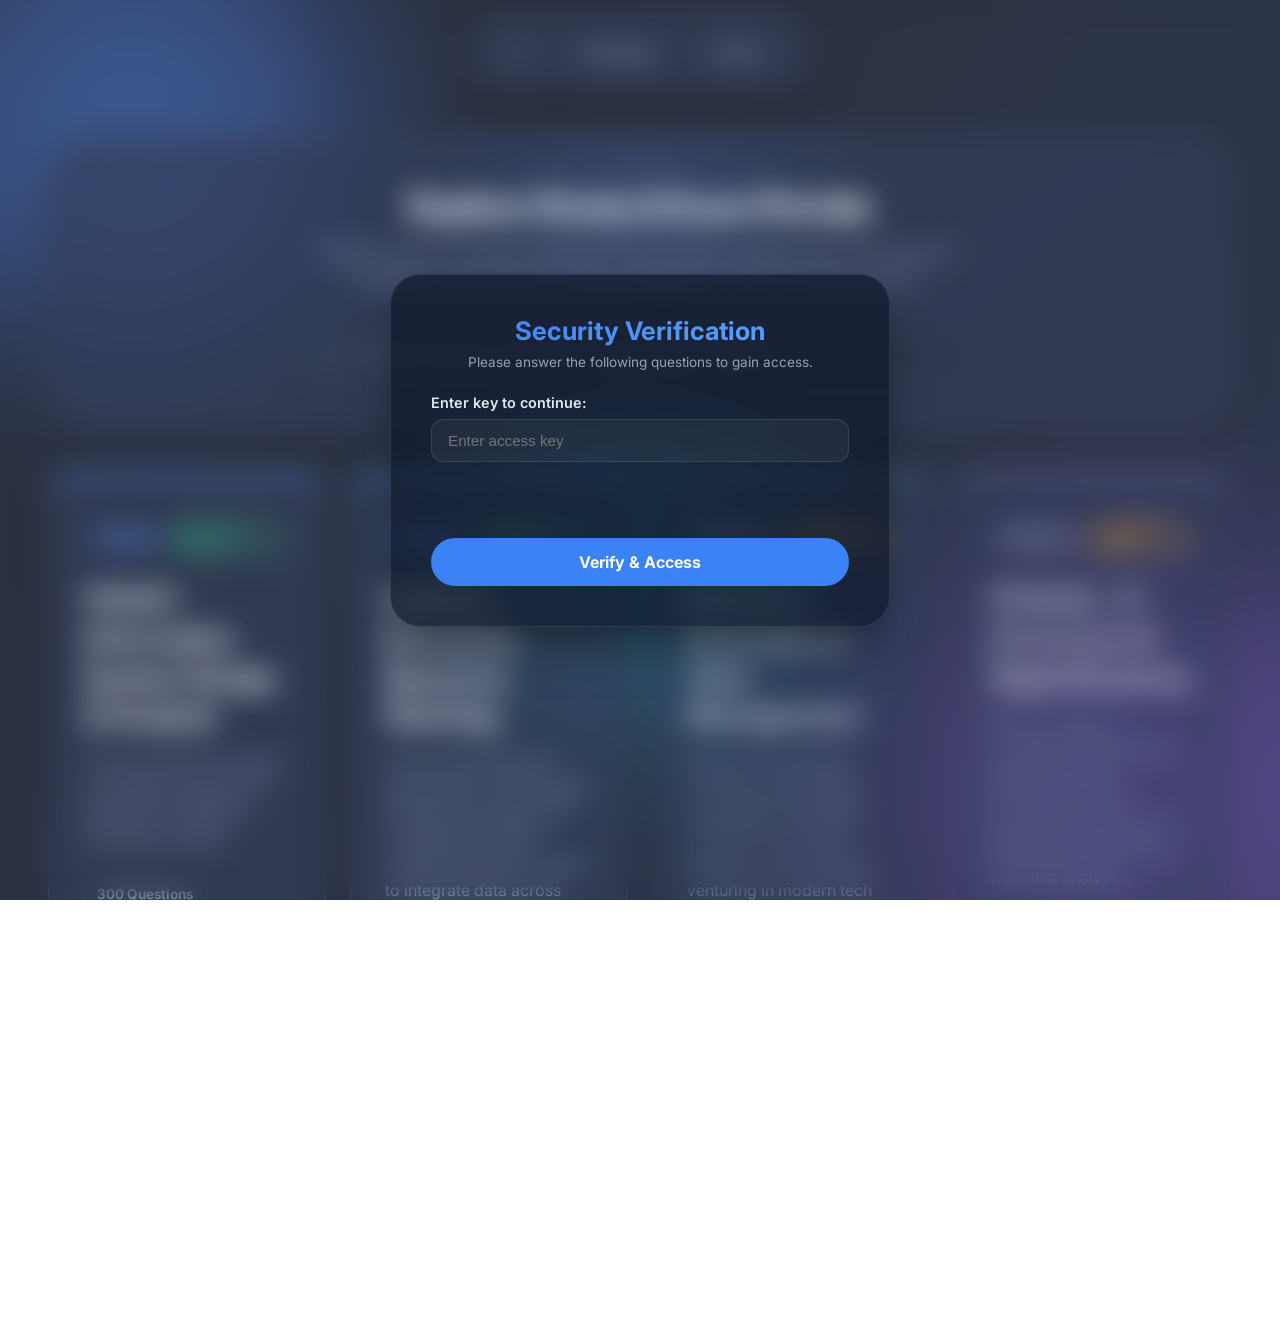
<file: index.html>
<!DOCTYPE html>
<html lang="en">

<head>
    <meta charset="UTF-8">
    <meta name="viewport" content="width=device-width, initial-scale=1.0">
    <title>IT & Business Systems Review - Portal Dashboard</title>
    <!-- Google Fonts: Inter -->
    <link rel="preconnect" href="https://fonts.googleapis.com">
    <link rel="preconnect" href="https://fonts.gstatic.com" crossorigin>
    <link href="https://fonts.googleapis.com/css2?family=Inter:wght@400;500;600;700;800&display=swap" rel="stylesheet">

    <link rel="icon" type="image/jpeg" href="../assets/img/Logo.jpg" />
    <!-- Stylesheet -->
    <link rel="stylesheet" href="styles.css">

    <!-- Specific Responsive Overrides for index.html -->
    <style>
        .app-header {
            max-width: 1400px !important;
            margin: 0 auto !important;
        }

        /* Global Fix for Horizontal Layout Shift */
        html,
        body {
            overflow-x: hidden !important;
            width: 100vw;
            max-width: 100%;
            margin: 0;
            padding: 0;
        }

        .app-container {
            width: 100%;
            max-width: 100vw;
            box-sizing: border-box;
            overflow-x: hidden;
        }

        /* Tablet Layout (max-width: 1024px) */
        @media (max-width: 1024px) {
            .app-container {
                padding: 12px;
            }

            .course-grid {
                grid-template-columns: repeat(2, 1fr) !important;
                gap: 16px;
            }

            .hero-section {
                padding: 32px 20px;
            }

            .hero-title {
                font-size: clamp(1.6rem, 4vw, 1.8rem);
            }
        }

        /* Mobile / Smartphone Layout (max-width: 768px) */
        @media (max-width: 768px) {
            .app-container {
                padding: 8px;
            }

            .home-container {
                padding: 16px 8px 32px 8px;
                gap: 24px;
            }

            .hero-title {
                font-size: clamp(1.4rem, 4vw, 1.6rem);
            }

            .hero-subtitle {
                font-size: 0.85rem;
                margin-bottom: 20px;
            }

            .hero-search-input {
                font-size: 0.85rem;
                padding: 14px 16px 14px 44px;
            }

            .course-grid {
                grid-template-columns: 1fr !important;
                gap: 16px;
            }

            .course-card {
                padding: 24px 20px;
            }

            .course-title {
                font-size: clamp(1.1rem, 3vw, 1.25rem);
            }

            /* Fix Header */
            .personalized-header {
                flex-direction: row !important;
                align-items: center !important;
                justify-content: space-between !important;
                padding: 12px 16px !important;
            }


            /* Course Meta Pills */
            .course-meta-pills {
                flex-wrap: wrap;
                gap: 6px;
            }

            .meta-pill {
                padding: 4px 10px;
                font-size: 0.75rem;
            }
        }
    </style>
</head>

<body class="dark-theme">
    <!-- App Container -->
    <div class="app-container" style="height: auto; min-height: 100vh; min-height: 100dvh;">
        <!-- Background Glass Orbs -->
        <div class="glass-orb orb-1"></div>
        <div class="glass-orb orb-2"></div>
        <div class="glass-orb orb-3"></div>

        <!-- Top Navigation / Header (Gamified Scholar Dashboard) -->
        <header class="app-header glass-panel personalized-header">
            <!-- Left: Settings -->
            <div class="header-left-group" style="display: flex; align-items: center; gap: 12px;">
                <button id="theme-toggle-btn" class="action-icon-btn" title="Toggle Theme (Dark/Light)">
                    <svg id="theme-icon-sun" class="theme-icon hidden" viewBox="0 0 24 24" fill="none"
                        stroke="currentColor" stroke-width="2">
                        <circle cx="12" cy="12" r="5"></circle>
                        <line x1="12" y1="1" x2="12" y2="3"></line>
                        <line x1="12" y1="21" x2="12" y2="23"></line>
                        <line x1="4.22" y1="4.22" x2="5.64" y2="5.64"></line>
                        <line x1="18.36" y1="18.36" x2="19.78" y2="19.78"></line>
                        <line x1="1" y1="12" x2="3" y2="12"></line>
                        <line x1="21" y1="12" x2="23" y2="12"></line>
                        <line x1="4.22" y1="19.78" x2="5.64" y2="18.36"></line>
                        <line x1="18.36" y1="5.64" x2="19.78" y2="4.22"></line>
                    </svg>
                    <svg id="theme-icon-moon" class="theme-icon" viewBox="0 0 24 24" fill="none" stroke="currentColor"
                        stroke-width="2">
                        <path d="M21 12.79A9 9 0 1 1 11.21 3 7 7 0 0 0 21 12.79z"></path>
                    </svg>
                </button>
            </div>

            <!-- Right: Navigation Links -->
            <div class="header-actions">
                <div style="display: flex; align-items: center; gap: 16px;">
                    <a href="index.html" class="nav-link-liquid">Homepage</a>
                    <a href="#" id="contact-nav-btn" class="nav-link-liquid">Contact</a>
                </div>
            </div>
        </header>

        <!-- Main Dashboard Content -->
        <main class="home-container">

            <!-- Hero Section with Centered Search Bar -->
            <section class="hero-section">
                <h1 class="hero-title">Explore Study & Exam Portals</h1>
                <p class="hero-subtitle">
                    Select a course to access interactive review banks, practice mode with real-time feedback, and timed
                    mock exams designed for high distinction mastery.
                </p>

                <!-- Centered Search Box -->
                <div class="hero-search-container">
                    <svg class="hero-search-icon" viewBox="0 0 24 24" fill="none" stroke="currentColor"
                        stroke-width="2">
                        <circle cx="11" cy="11" r="8"></circle>
                        <line x1="21" y1="21" x2="16.65" y2="16.65"></line>
                    </svg>
                    <input type="text" id="course-search-input" class="hero-search-input"
                        placeholder="Search courses by code, title, or topic (ITA301, ISM302)...">
                </div>
            </section>

            <!-- 4-Column Course Grid -->
            <section id="course-grid" class="course-grid">

                <!-- Box 1: ITA301 (Active) -->
                <div class="course-card active-course" data-code="ITA301" data-title="IT Systems & Applications"
                    data-keywords="it foundations enterprise decision support databases e-commerce practice exam">
                    <div>
                        <div class="course-header">
                            <span class="course-code">ITA301</span>
                            <span class="course-status status-active">● Active Portal</span>
                        </div>
                        <h2 class="course-title">ITA301 - Information System Design & Analysis</h2>
                        <p class="course-desc">
                            This course aims to explain to students all aspects of analysis and design an information
                            system.
                        </p>
                        <div class="course-meta-pills">
                            <span class="meta-pill">300 Questions</span>
                            <span class="meta-pill">True / False</span>
                            <span class="meta-pill">Multiple Choice</span>
                            <span class="meta-pill">Fill in Blank</span>
                        </div>
                    </div>
                    <a href="ita301/ita.html" class="course-action-btn btn-launch">
                        <span>Launch Study Portal</span>
                        <svg viewBox="0 0 24 24" width="18" height="18" fill="none" stroke="currentColor"
                            stroke-width="2.5" stroke-linecap="round" stroke-linejoin="round">
                            <line x1="5" y1="12" x2="19" y2="12"></line>
                            <polyline points="12 5 19 12 12 19"></polyline>
                        </svg>
                    </a>
                </div>

                <!-- Box 2: ISM302 (Active) -->
                <div class="course-card active-course" data-code="ISM302" data-title="Information Systems Management"
                    data-keywords="strategic it governance risk digital transformation leadership case studies">
                    <div>
                        <div class="course-header">
                            <span class="course-code">ISM302</span>
                            <span class="course-status status-active">● Active Portal</span>
                        </div>
                        <h2 class="course-title">ISM302 - Enterprise Resource Planning</h2>
                        <p class="course-desc">
                            This course focuses on teaching the core concepts, business processes, and management of ERP
                            systems (like SAP or Odoo) to integrate data across finance, supply chain, and HR.
                        </p>
                        <div class="course-meta-pills">
                            <span class="meta-pill">302 Questions</span>
                            <span class="meta-pill">True / False</span>
                            <span class="meta-pill">Multiple Choice</span>
                            <span class="meta-pill">Fill in Blank</span>
                        </div>
                    </div>
                    <a href="ism302/ism.html" class="course-action-btn btn-launch">
                        <span>Launch Study Portal</span>
                        <svg viewBox="0 0 24 24" width="18" height="18" fill="none" stroke="currentColor"
                            stroke-width="2.5" stroke-linecap="round" stroke-linejoin="round">
                            <line x1="5" y1="12" x2="19" y2="12"></line>
                            <polyline points="12 5 19 12 12 19"></polyline>
                        </svg>
                    </a>
                </div>

                <!-- Box 3: IMO301c (Coming Soon) -->
                <div class="course-card coming-soon" data-code="IMO301c" data-title="Innovation & Tech Management"
                    data-keywords="innovation management research development technology cycles disruption strategy">
                    <div>
                        <div class="course-header">
                            <span class="course-code">IMO301c</span>
                            <span class="course-status status-soon">○ Coming Soon</span>
                        </div>
                        <h2 class="course-title">IMO301c - Innovation & Tech Management</h2>
                        <p class="course-desc">
                            Explore technological innovation cycles, R&D management strategies, disruptive technology
                            adoption, and corporate venturing in modern tech markets.
                        </p>
                        <div class="course-meta-pills">
                            <span class="meta-pill">180 Questions</span>
                            <span class="meta-pill">Innovation Strategy</span>
                            <span class="meta-pill">R&D</span>
                        </div>
                    </div>
                    <button class="course-action-btn btn-disabled" disabled>
                        <span>Bank Under Development</span>
                    </button>
                </div>

                <!-- Box 4: ITE302c (Coming Soon) -->
                <div class="course-card coming-soon" data-code="ITE302c" data-title="E-Commerce & Digital Business"
                    data-keywords="e-commerce digital business models payment gateways seo marketing analytics online trade">
                    <div>
                        <div class="course-header">
                            <span class="course-code">ITE302c</span>
                            <span class="course-status status-soon">○ Coming Soon</span>
                        </div>
                        <h2 class="course-title">ITE302c - E-Commerce & Digital Business</h2>
                        <p class="course-desc">
                            Review modern e-commerce architectures, digital marketing ecosystems, online payment
                            security, search engine optimization, and web data analytics.
                        </p>
                        <div class="course-meta-pills">
                            <span class="meta-pill">220 Questions</span>
                            <span class="meta-pill">Digital Business</span>
                            <span class="meta-pill">E-Trade</span>
                        </div>
                    </div>
                    <button class="course-action-btn btn-disabled" disabled>
                        <span>Bank Under Development</span>
                    </button>
                </div>

            </section>

            <!-- Empty Search Results Message (Hidden by default) -->
            <div id="no-course-results" class="glass-panel hidden" style="text-align: center; padding: 48px;">
                <h3 style="font-size: 1.4rem; color: var(--text-primary); margin-bottom: 8px;">No Courses Found</h3>
                <p style="color: var(--text-secondary);">No course portals match your search keywords. Try searching for
                    a course code like "ITA301" or general terms.</p>
            </div>

        </main>
    </div>

    <!-- Home Page Logic: Theme Switcher & Real-time Course Filtering -->
    <script>
        document.addEventListener('DOMContentLoaded', () => {
            // 1. Theme Initialization from LocalStorage
            const themeBtn = document.getElementById('theme-toggle-btn');
            const sunIcon = document.getElementById('theme-icon-sun');
            const moonIcon = document.getElementById('theme-icon-moon');

            let darkMode = true;
            try {
                const storedTheme = localStorage.getItem('it_review_dark_mode');
                if (storedTheme !== null) {
                    darkMode = JSON.parse(storedTheme);
                }
            } catch (e) {
                console.warn('LocalStorage error:', e);
            }

            const applyTheme = () => {
                if (darkMode) {
                    document.body.classList.add('dark-theme');
                    document.body.classList.remove('light-theme');
                    sunIcon.classList.remove('hidden');
                    moonIcon.classList.add('hidden');
                } else {
                    document.body.classList.add('light-theme');
                    document.body.classList.remove('dark-theme');
                    sunIcon.classList.add('hidden');
                    moonIcon.classList.remove('hidden');
                }
            };

            applyTheme();

            themeBtn.addEventListener('click', () => {
                darkMode = !darkMode;
                applyTheme();
                try {
                    localStorage.setItem('it_review_dark_mode', JSON.stringify(darkMode));
                } catch (e) { }
            });

            // 2. Real-time Course Search Filtering
            const searchInput = document.getElementById('course-search-input');
            const courseCards = document.querySelectorAll('.course-card');
            const noResultsBox = document.getElementById('no-course-results');

            searchInput.addEventListener('input', (e) => {
                const query = e.target.value.trim().toLowerCase();
                let matchCount = 0;

                courseCards.forEach(card => {
                    const code = (card.getAttribute('data-code') || '').toLowerCase();
                    const title = (card.getAttribute('data-title') || '').toLowerCase();
                    const keywords = (card.getAttribute('data-keywords') || '').toLowerCase();

                    if (!query || code.includes(query) || title.includes(query) || keywords.includes(query)) {
                        card.style.display = 'flex';
                        matchCount++;
                    } else {
                        card.style.display = 'none';
                    }
                });

                if (matchCount === 0) {
                    noResultsBox.classList.remove('hidden');
                } else {
                    noResultsBox.classList.add('hidden');
                }
            });
        });
    </script>

    <!-- Strict Authentication Modal -->
    <style>
        .auth-modal-overlay {
            position: fixed;
            inset: 0;
            background: rgba(255, 255, 255, 0.15);
            backdrop-filter: blur(15px);
            -webkit-backdrop-filter: blur(15px);
            z-index: 9999;
            display: flex;
            align-items: center;
            justify-content: center;
            padding: 24px;
            opacity: 0;
            pointer-events: none;
            transition: opacity 0.4s ease;
        }

        .auth-modal-overlay.active {
            opacity: 1;
            pointer-events: auto;
        }

        .auth-modal-content {
            background: rgba(15, 23, 42, 0.7);
            border: 1px solid rgba(255, 255, 255, 0.1);
            box-shadow: 0 25px 50px -12px rgba(0, 0, 0, 0.5);
            border-radius: 30px;
            padding: 40px;
            max-width: 500px;
            width: 100%;
            display: flex;
            flex-direction: column;
            gap: 24px;
            color: #fff;
            transform: translateY(30px) scale(0.95);
            transition: transform 0.4s cubic-bezier(0.175, 0.885, 0.32, 1.275);
            will-change: transform;
        }

        .auth-modal-overlay.active .auth-modal-content {
            transform: translateY(0) scale(1);
        }

        .auth-modal-header h2 {
            font-size: clamp(1.4rem, 4vw, 1.6rem);
            margin-bottom: 8px;
            text-align: center;
            background: linear-gradient(135deg, #3b82f6, #60a5fa);
            -webkit-background-clip: text;
            -webkit-text-fill-color: transparent;
        }

        .auth-modal-header p {
            text-align: center;
            color: #94a3b8;
            font-size: 0.85rem;
        }

        .auth-form-group {
            display: flex;
            flex-direction: column;
            gap: 8px;
        }

        .auth-form-group label {
            font-weight: 600;
            font-size: 0.9rem;
            color: #e2e8f0;
        }

        .auth-input,
        .auth-select {
            background: rgba(255, 255, 255, 0.05);
            border: 1px solid rgba(255, 255, 255, 0.1);
            border-radius: 12px;
            padding: 12px 16px;
            color: #fff;
            font-size: 0.95rem;
            outline: none;
            transition: all 0.2s;
        }

        .auth-input:focus,
        .auth-select:focus {
            border-color: #3b82f6;
            background: rgba(255, 255, 255, 0.1);
        }

        .auth-select option {
            background: #1e293b;
            color: #fff;
        }

        .auth-error {
            color: #ef4444;
            font-size: 0.9rem;
            text-align: center;
            min-height: 20px;
            font-weight: 600;
        }

        .auth-submit-btn {
            background: #3b82f6;
            color: white;
            border: none;
            border-radius: 30px;
            padding: 14px;
            font-size: 1rem;
            font-weight: 700;
            cursor: pointer;
            transition: background 0.2s;
            margin-top: 8px;
        }

        .auth-submit-btn:hover {
            background: #2563eb;
        }

        body.light-theme .auth-modal-content {
            background: rgba(255, 255, 255, 0.85);
            color: #0f172a;
            border-color: rgba(0, 0, 0, 0.1);
        }

        body.light-theme .auth-form-group label {
            color: #334155;
        }

        body.light-theme .auth-input,
        body.light-theme .auth-select {
            background: rgba(0, 0, 0, 0.03);
            border-color: rgba(0, 0, 0, 0.1);
            color: #0f172a;
        }

        /* Contact Modal Specifics */
        .contact-content {
            background: rgba(15, 23, 42, 0.85);
            backdrop-filter: blur(20px);
            align-items: center;
            max-width: 420px;
        }

        .contact-icon-wrapper {
            width: 64px;
            height: 64px;
            background: linear-gradient(135deg, rgba(59, 130, 246, 0.2), rgba(147, 51, 234, 0.2));
            border-radius: 50%;
            display: flex;
            justify-content: center;
            align-items: center;
            margin-bottom: -10px;
            border: 1px solid rgba(255, 255, 255, 0.1);
            box-shadow: 0 8px 32px rgba(59, 130, 246, 0.3);
        }

        .contact-email-box {
            text-align: center;
            margin: 5px 0;
            width: 100%;
            padding: 16px;
            background: rgba(255, 255, 255, 0.03);
            border: 1px solid rgba(255, 255, 255, 0.08);
            border-radius: 16px;
            position: relative;
            overflow: hidden;
        }
        
        .contact-email-text {
            font-size: 1.1rem;
            color: #f8fafc;
            font-weight: 600;
            letter-spacing: 0.5px;
            position: relative;
            z-index: 1;
        }

        .contact-send-btn {
            text-decoration: none;
            display: flex;
            justify-content: center;
            align-items: center;
            gap: 10px;
            width: 100%;
            box-sizing: border-box;
            background: linear-gradient(135deg, #3b82f6, #8b5cf6);
            border: none;
            padding: 16px;
            font-size: 1.05rem;
            box-shadow: 0 4px 15px rgba(59, 130, 246, 0.4);
            transition: all 0.3s ease;
            color: white;
            border-radius: 30px;
            font-weight: 700;
        }

        .contact-send-btn:hover {
            transform: translateY(-2px);
            box-shadow: 0 8px 25px rgba(59, 130, 246, 0.6);
        }

        .contact-close-btn {
            background: transparent;
            border: 1px solid rgba(255, 255, 255, 0.15);
            color: #cbd5e1;
            padding: 14px;
            border-radius: 30px;
            cursor: pointer;
            width: 100%;
            transition: all 0.3s;
            font-weight: 600;
            font-size: 0.95rem;
        }

        .contact-close-btn:hover {
            background: rgba(255, 255, 255, 0.08);
            color: #fff;
        }

        /* Light Theme Overrides for Contact Modal */
        body.light-theme .contact-content {
            background: rgba(255, 255, 255, 0.9);
            box-shadow: 0 25px 50px -12px rgba(0, 0, 0, 0.15);
        }

        body.light-theme .contact-icon-wrapper {
            background: linear-gradient(135deg, rgba(59, 130, 246, 0.1), rgba(147, 51, 234, 0.1));
            border-color: rgba(0, 0, 0, 0.05);
            box-shadow: 0 8px 32px rgba(59, 130, 246, 0.15);
        }

        body.light-theme .contact-email-box {
            background: rgba(0, 0, 0, 0.02);
            border-color: rgba(0, 0, 0, 0.06);
        }

        body.light-theme .contact-email-text {
            color: #0f172a;
        }

        body.light-theme .contact-close-btn {
            border-color: rgba(0, 0, 0, 0.1);
            color: #475569;
        }

        body.light-theme .contact-close-btn:hover {
            background: rgba(0, 0, 0, 0.05);
            color: #0f172a;
        }
    </style>

    <div id="auth-modal" class="auth-modal-overlay">
        <div class="auth-modal-content">
            <div class="auth-modal-header">
                <h2>Security Verification</h2>
                <p>Please answer the following questions to gain access.</p>
            </div>
            <div class="auth-form-group">
                <label>Enter key to continue:</label>
                <input type="text" id="auth-q4" class="auth-input" placeholder="Enter access key" autocomplete="off">
            </div>

            <div id="auth-error-msg" class="auth-error"></div>

            <button id="auth-verify-btn" class="auth-submit-btn">Verify & Access</button>
        </div>
    </div>

    <!-- Contact Modal -->
    <div id="contact-modal" class="auth-modal-overlay">
        <div class="auth-modal-content contact-content">
            <!-- Elegant Icon -->
            <div class="contact-icon-wrapper">
                <svg width="32" height="32" viewBox="0 0 24 24" fill="none" stroke="url(#contactGradient)" stroke-width="2" stroke-linecap="round" stroke-linejoin="round">
                    <defs>
                        <linearGradient id="contactGradient" x1="0%" y1="0%" x2="100%" y2="100%">
                            <stop offset="0%" stop-color="#60a5fa" />
                            <stop offset="100%" stop-color="#c084fc" />
                        </linearGradient>
                    </defs>
                    <path d="M4 4h16c1.1 0 2 .9 2 2v12c0 1.1-.9 2-2 2H4c-1.1 0-2-.9-2-2V6c0-1.1.9-2 2-2z"></path>
                    <polyline points="22,6 12,13 2,6"></polyline>
                </svg>
            </div>

            <div class="auth-modal-header" style="margin-top: 10px;">
                <h2 style="background: linear-gradient(135deg, #60a5fa, #c084fc); -webkit-background-clip: text; -webkit-text-fill-color: transparent;">Get in Touch</h2>
                <p>Have questions, feedback, or need support?<br>Drop me an email!</p>
            </div>
            
            <div class="contact-email-box">
                <!-- Decorative glow inside the email box -->
                <div style="position: absolute; top: -50%; left: -50%; width: 200%; height: 200%; background: radial-gradient(circle, rgba(96,165,250,0.1) 0%, transparent 70%); pointer-events: none;"></div>
                <p class="contact-email-text">tiendungthan0806@gmail.com</p>
            </div>

            <div style="display: flex; flex-direction: column; width: 100%; gap: 12px; margin-top: 10px;">
                <a href="https://mail.google.com/mail/?view=cm&fs=1&to=tiendungthan0806@gmail.com" target="_blank" class="contact-send-btn">
                    <svg width="22" height="22" viewBox="0 0 24 24" fill="none" stroke="currentColor" stroke-width="2" stroke-linecap="round" stroke-linejoin="round"><line x1="22" y1="2" x2="11" y2="13"></line><polygon points="22 2 15 22 11 13 2 9 22 2"></polygon></svg>
                    Send Email via Gmail
                </a>
                
                <button id="close-contact-btn" class="contact-close-btn">Close</button>
            </div>
        </div>
    </div>

    <script>
        // Helper function to calculate SHA-256 using Browser Web Crypto API
        async function hashSHA256(text) {
            const msgUint8 = new TextEncoder().encode(text);
            const hashBuffer = await crypto.subtle.digest('SHA-256', msgUint8);
            const hashArray = Array.from(new Uint8Array(hashBuffer));
            const hashHex = hashArray.map(b => b.toString(16).padStart(2, '0')).join('');
            return hashHex;
        }

        document.addEventListener('DOMContentLoaded', () => {
            const authModal = document.getElementById('auth-modal');
            const expiry = localStorage.getItem('ownerAuthExpiry');

            // If no valid session or session is expired
            if (!expiry || Date.now() > parseInt(expiry, 10)) {
                localStorage.removeItem('ownerAuthExpiry'); // Clean up expired session
                authModal.classList.add('active');
                document.body.style.overflow = 'hidden';
            }

            const verifyBtn = document.getElementById('auth-verify-btn');
            const errorMsg = document.getElementById('auth-error-msg');

            verifyBtn.addEventListener('click', async () => {
                const q4 = document.getElementById('auth-q4').value.trim();

                const q4Hash = await hashSHA256(q4);
                const isQ4Correct = (q4Hash === '55d1da8ba4d582cf0a84d0e22022796455baca47e7c817698f841085e39602b1' ||
                    q4Hash === 'b6b1966c79c3aeac4cc18cef17918808c3ffbb2e4e56d28a9510482888c131dc');

                if (isQ4Correct) {
                    // Set session expiry to current time + 3 hours
                    const expiryTime = Date.now() + (3 * 60 * 60 * 1000);
                    localStorage.setItem('ownerAuthExpiry', expiryTime);
                    authModal.classList.remove('active');
                    document.body.style.overflow = ''; // Restore original overflow from CSS
                } else {
                    localStorage.removeItem('ownerAuthExpiry');
                    errorMsg.textContent = 'Verification failed. Please ensure all answers are absolutely correct.';

                    // Add shake effect
                    const content = authModal.querySelector('.auth-modal-content');
                    content.style.transform = 'translateX(-10px)';
                    setTimeout(() => content.style.transform = 'translateX(10px)', 100);
                    setTimeout(() => content.style.transform = 'translateX(-10px)', 200);
                    setTimeout(() => content.style.transform = 'translateX(10px)', 300);
                    setTimeout(() => content.style.transform = 'translateX(0)', 400);
                }
            });

            // Allow Enter key to trigger verification
            const inputs = authModal.querySelectorAll('input, select');
            inputs.forEach(input => {
                input.addEventListener('keypress', (e) => {
                    if (e.key === 'Enter') {
                        verifyBtn.click();
                    }
                });
            });

            // Contact Modal Logic
            const contactBtn = document.getElementById('contact-nav-btn');
            const contactModal = document.getElementById('contact-modal');
            const closeContactBtn = document.getElementById('close-contact-btn');
            
            if (contactBtn && contactModal) {
                contactBtn.addEventListener('click', (e) => {
                    e.preventDefault();
                    contactModal.classList.add('active');
                });
                
                closeContactBtn.addEventListener('click', () => {
                    contactModal.classList.remove('active');
                });
                
                contactModal.addEventListener('click', (e) => {
                    if (e.target === contactModal) {
                        contactModal.classList.remove('active');
                    }
                });
            }
        });
    </script>
</body>

</html>
</file>
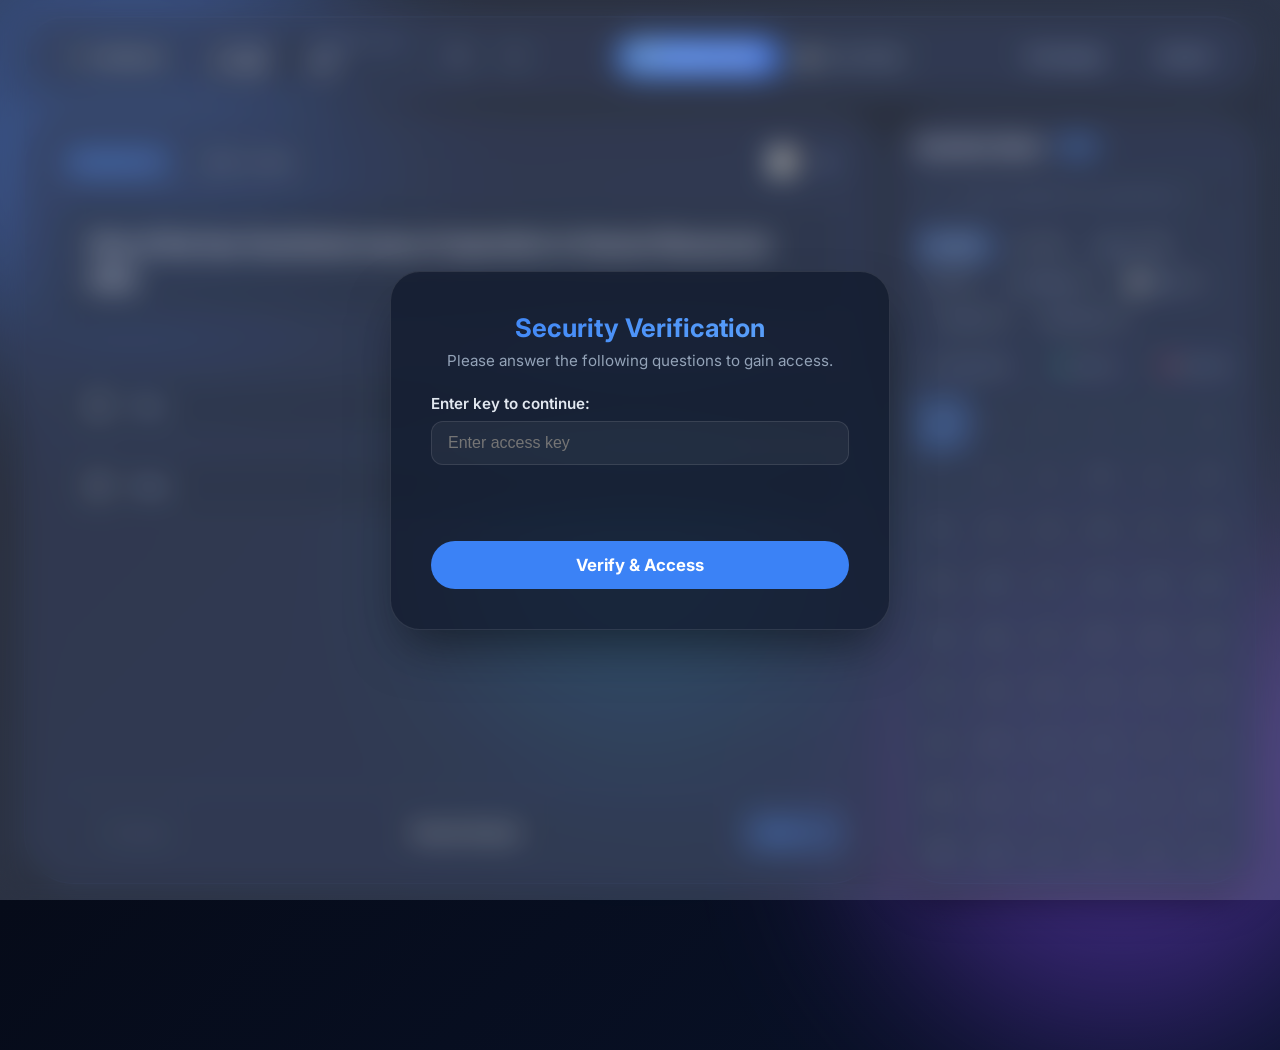
<file: ism302/ism.html>
<!DOCTYPE html>
<html lang="en">

<head>
    <meta charset="UTF-8">
    <meta name="viewport" content="width=device-width, initial-scale=1.0">
    <title>ISM302 - Information Systems Management Review</title>
    <!-- Google Fonts: Inter -->
    <link rel="preconnect" href="https://fonts.googleapis.com">
    <link rel="preconnect" href="https://fonts.gstatic.com" crossorigin>
    <link href="https://fonts.googleapis.com/css2?family=Inter:wght@400;500;600;700;800&display=swap" rel="stylesheet">
    <!-- Stylesheet -->
    <link rel="stylesheet" href="../styles.css">

    <!-- Mobile Responsive & Sidebar Modal CSS -->
    <style>
        body {
            overflow: hidden !important;
            /* Prevent page scroll, use internal scrolling */
        }

        @media (max-width: 900px) {

            /* 1. Header Clean-up */
            .app-header.personalized-header {
                flex-direction: column !important;
                align-items: center !important;
                gap: 16px !important;
                padding: 16px !important;
            }

            .header-left-group {
                width: 100% !important;
                justify-content: center !important;
                flex-wrap: wrap !important;
                gap: 10px !important;
            }

            .header-center-widgets {
                width: 100% !important;
                justify-content: center !important;
            }

            .header-actions {
                display: none !important;
                /* Hide Homepage/Contact on Mobile to save space */
            }

            /* 2. Main Content Focus */
            .workspace-grid {
                grid-template-columns: 1fr !important;
            }

            .question-card {
                width: calc(100% - 24px) !important;
                margin: 0 12px 24px 12px !important;
            }

            .card-footer {
                flex-direction: row !important;
                flex-wrap: wrap !important;
                gap: 12px !important;
            }

            .card-footer button {
                min-height: 44px;
                /* Apple Touch Target */
                flex: 1;
            }

            /* 3. Sidebar Modal */
            aside.sidebar {
                position: fixed !important;
                bottom: 0;
                left: 0;
                width: 100% !important;
                max-height: 85vh;
                margin: 0 !important;
                border-radius: 24px 24px 0 0 !important;
                z-index: 1002 !important;
                transform: translateY(100%);
                opacity: 0;
                transition: all 0.3s cubic-bezier(0.4, 0, 0.2, 1);
                display: flex !important;
            }

            aside.sidebar.modal-active {
                transform: translateY(0);
                opacity: 1;
            }

            .question-grid {
                max-height: 50vh !important;
                grid-template-columns: repeat(auto-fill, minmax(42px, 1fr)) !important;
            }

            /* Show FAB on Mobile */
            .mobile-fab {
                display: flex !important;
            }
        }

        /* Close Button in Sidebar Header */
        .close-modal-btn {
            display: none;
            background: rgba(255, 255, 255, 0.1);
            border: none;
            color: var(--text-primary);
            width: 32px;
            height: 32px;
            border-radius: 50%;
            align-items: center;
            justify-content: center;
            cursor: pointer;
            font-size: 1.2rem;
        }

        @media (max-width: 767px) {
            .close-modal-btn {
                display: flex;
            }
        }

        /* FAB Base Styles (Hidden on Desktop) */
        .mobile-fab {
            display: none;
            position: fixed;
            bottom: 24px;
            right: 20px;
            width: 56px;
            height: 56px;
            border-radius: 50%;
            background: rgba(59, 130, 246, 0.25);
            backdrop-filter: blur(12px);
            -webkit-backdrop-filter: blur(12px);
            border: 1px solid rgba(140, 180, 255, 0.3);
            color: var(--text-primary);
            align-items: center;
            justify-content: center;
            z-index: 1000;
            cursor: pointer;
            box-shadow: 0 8px 32px rgba(0, 0, 0, 0.4);
            transition: transform 0.2s;
        }

        .mobile-fab:active {
            transform: scale(0.92);
        }

        /* Overlay */
        .mobile-overlay {
            position: fixed;
            top: 0;
            left: 0;
            width: 100vw;
            height: 100vh;
            background: rgba(0, 0, 0, 0.6);
            backdrop-filter: blur(4px);
            -webkit-backdrop-filter: blur(4px);
            z-index: 1001;
            opacity: 0;
            pointer-events: none;
            transition: opacity 0.3s;
        }

        .mobile-overlay.active {
            opacity: 1;
            pointer-events: all;
        }
    </style>
</head>

<body class="dark-theme">
    <!-- App Container -->
    <div class="app-container">
        <!-- Background Glass Orbs -->
        <div class="glass-orb orb-1"></div>
        <div class="glass-orb orb-2"></div>
        <div class="glass-orb orb-3"></div>

        <!-- Top Navigation / Header (Gamified Scholar Dashboard) -->
        <header class="app-header glass-panel personalized-header">
            <!-- Left: Back Button, Stats & Feature Actions -->
            <div class="header-left-group" style="display: flex; align-items: center; gap: 14px;">
                <a href="../index.html" class="back-home-btn" title="Return to Course Dashboard">
                    <svg viewBox="0 0 24 24" width="18" height="18" fill="none" stroke="currentColor" stroke-width="2.5"
                        stroke-linecap="round" stroke-linejoin="round">
                        <line x1="19" y1="12" x2="5" y2="12"></line>
                        <polyline points="12 19 5 12 12 5"></polyline>
                    </svg>
                    <span>Dashboard</span>
                </a>

                <div class="stats-pill glass-subpanel">
                    <div class="stat-item">
                        <span class="stat-label">Reviewed</span>
                        <span id="stat-reviewed" class="stat-value">0 / 302</span>
                    </div>
                    <div class="stat-divider"></div>
                    <div class="stat-item">
                        <span class="stat-label">Correct Rate</span>
                        <span id="stat-accuracy" class="stat-value">0%</span>
                    </div>
                </div>

                <button id="reset-progress-btn" class="action-icon-btn" title="Reset All Progress">
                    <svg viewBox="0 0 24 24" fill="none" stroke="currentColor" stroke-width="2" stroke-linecap="round"
                        stroke-linejoin="round">
                        <path d="M3 12a9 9 0 1 0 9-9 9.75 9.75 0 0 0-6.74 2.74L3 8"></path>
                        <path d="M3 3v5h5"></path>
                    </svg>
                </button>

                <button id="theme-toggle-btn" class="action-icon-btn" title="Toggle Theme (Dark/Light)">
                    <svg id="theme-icon-sun" class="theme-icon hidden" viewBox="0 0 24 24" fill="none"
                        stroke="currentColor" stroke-width="2">
                        <circle cx="12" cy="12" r="5"></circle>
                        <line x1="12" y1="1" x2="12" y2="3"></line>
                        <line x1="12" y1="21" x2="12" y2="23"></line>
                        <line x1="4.22" y1="4.22" x2="5.64" y2="5.64"></line>
                        <line x1="18.36" y1="18.36" x2="19.78" y2="19.78"></line>
                        <line x1="1" y1="12" x2="3" y2="12"></line>
                        <line x1="21" y1="12" x2="23" y2="12"></line>
                        <line x1="4.22" y1="19.78" x2="5.64" y2="18.36"></line>
                        <line x1="18.36" y1="5.64" x2="19.78" y2="4.22"></line>
                    </svg>
                    <svg id="theme-icon-moon" class="theme-icon" viewBox="0 0 24 24" fill="none" stroke="currentColor"
                        stroke-width="2">
                        <path d="M21 12.79A9 9 0 1 1 11.21 3 7 7 0 0 0 21 12.79z"></path>
                    </svg>
                </button>
            </div>

            <!-- Center: Mode Selector Pills -->
            <div class="header-center-widgets">
                <div class="mode-selector">
                    <button id="mode-practice-btn" class="mode-pill active">
                        <span class="pill-icon">💡</span> Practice Mode
                    </button>
                    <button id="mode-exam-btn" class="mode-pill">
                        <span class="pill-icon">⏱️</span> Exam Mode
                    </button>
                </div>
            </div>

            <!-- Right: Navigation Links -->
            <div class="header-actions">
                <div style="display: flex; align-items: center; gap: 16px;">
                    <a href="../index.html" class="nav-link-liquid">Homepage</a>
                    <a href="#" id="contact-nav-btn" class="nav-link-liquid">Contact</a>
                </div>
            </div>
        </header>

        <!-- Main Workspace Grid (Main Content on left, Sidebar on right) -->
        <main class="workspace-grid">

            <!-- Main Content Area: Question Display / Exam Panel -->
            <section class="main-content">

                <!-- Question Card -->
                <div id="question-card" class="question-card glass-panel">

                    <!-- Card Header -->
                    <div class="card-header">
                        <div class="card-meta">
                            <span id="question-number-badge" class="number-badge">Question #1</span>
                            <span id="question-type-badge" class="type-badge">TRUE / FALSE</span>
                        </div>
                        <div class="card-actions" style="display: flex; gap: 8px;">
                            <button id="note-toggle-btn" class="note-btn" title="Toggle Note">
                                <span class="note-icon">📝</span>
                            </button>
                            <button id="favorite-toggle-btn" class="favorite-btn" title="Toggle Favorite">
                                <span class="star-icon">☆</span>
                            </button>
                        </div>
                    </div>

                    <!-- Question Body -->
                    <div class="card-body">
                        <h2 id="question-text" class="question-text">Loading question content...</h2>

                        <!-- Interactive Options Container -->
                        <div id="options-container" class="options-container">
                            <!-- Dynamically populated with options (True/False buttons, Multiple Choice options, or Fill in the Blank input) -->
                        </div>

                        <!-- Note Container (Hidden by default) -->
                        <div id="note-container" class="note-container hidden" style="margin-top: 24px;">
                            <textarea id="note-textarea" class="note-input"
                                placeholder="Type your notes here... (Auto-saved)"></textarea>
                        </div>
                    </div>

                    <!-- Feedback Box (Hidden by default) -->
                    <div id="feedback-box" class="feedback-box hidden">
                        <div class="feedback-header">
                            <span id="feedback-status-icon" class="feedback-icon">✓</span>
                            <h3 id="feedback-title" class="feedback-title">Correct!</h3>
                        </div>
                        <p id="feedback-explanation" class="feedback-explanation"></p>
                    </div>

                    <!-- Card Footer Actions -->
                    <div class="card-footer">
                        <div class="footer-left">
                            <button id="prev-question-btn" class="nav-btn">
                                <svg viewBox="0 0 24 24" fill="none" stroke="currentColor" stroke-width="2">
                                    <polyline points="15 18 9 12 15 6"></polyline>
                                </svg>
                                Previous
                            </button>
                        </div>

                        <div class="footer-center">
                            <!-- Practice Mode specific actions -->
                            <div id="practice-actions" class="action-group">
                                <button id="reveal-answer-btn" class="secondary-btn">Reveal Answer</button>
                            </div>
                        </div>

                        <div class="footer-right">
                            <button id="next-question-btn" class="nav-btn primary-nav-btn">
                                Next
                                <svg viewBox="0 0 24 24" fill="none" stroke="currentColor" stroke-width="2">
                                    <polyline points="9 18 15 12 9 6"></polyline>
                                </svg>
                            </button>
                        </div>
                    </div>
                </div>

                <!-- Exam Session Bar (Hidden unless in Exam Mode) -->
                <div id="exam-controls" class="exam-controls glass-panel hidden">
                    <div class="exam-status">
                        <span class="exam-timer">⏱️ Time Remaining: <strong
                                id="exam-timer-display">45:00</strong></span>
                        <span class="exam-progress-text">Answered: <strong id="exam-answered-count">0 /
                                30</strong></span>
                    </div>
                    <button id="submit-exam-btn" class="submit-exam-btn">Submit Exam & View Results</button>
                </div>

                <!-- Exam Results Modal / Card (Hidden by default) -->
                <div id="exam-results-card" class="exam-results-card glass-panel hidden">
                    <div class="results-header">
                        <h2>Exam Session Complete</h2>
                        <div id="exam-score-circle" class="score-circle">
                            <span id="exam-score-percentage">85%</span>
                            <span class="score-subtext">Score</span>
                        </div>
                    </div>
                    <div class="results-breakdown">
                        <div class="breakdown-stat">
                            <span class="stat-label">Total Questions</span>
                            <span id="res-total" class="stat-value">30</span>
                        </div>
                        <div class="breakdown-stat">
                            <span class="stat-label">Correct Answers</span>
                            <span id="res-correct" class="stat-value correct-color">25</span>
                        </div>
                        <div class="breakdown-stat">
                            <span class="stat-label">Incorrect Answers</span>
                            <span id="res-incorrect" class="stat-value incorrect-color">5</span>
                        </div>
                    </div>
                    <div class="results-actions">
                        <button id="review-exam-btn" class="secondary-btn">Review Incorrect Answers</button>
                        <button id="retake-exam-btn" class="primary-btn">Start New Exam</button>
                    </div>
                </div>

            </section>

            <!-- Sidebar: Question Navigation & Filters (On Right side) -->
            <aside class="sidebar glass-panel">
                <div class="sidebar-header">
                    <div style="display: flex; align-items: center; gap: 12px;">
                        <h2>Question Bank</h2>
                        <span id="filtered-count-badge" class="count-badge">302</span>
                    </div>
                    <button id="close-sidebar-btn" class="close-modal-btn" title="Close">✕</button>
                </div>

                <!-- Search Box -->
                <div class="search-box">
                    <svg class="search-icon" viewBox="0 0 24 24" fill="none" stroke="currentColor" stroke-width="2">
                        <circle cx="11" cy="11" r="8"></circle>
                        <line x1="21" y1="21" x2="16.65" y2="16.65"></line>
                    </svg>
                    <input type="text" id="question-search-input"
                        placeholder="Search questions (e.g. governance, risk)..." autocomplete="off" autocorrect="off"
                        spellcheck="false">
                    <button id="clear-search-btn" class="clear-search hidden" title="Clear search">×</button>
                </div>

                <!-- Filter Pills -->
                <!-- Filter Pills -->
                <div class="filter-pills">
                    <button class="filter-pill active" data-filter="all">All <span
                            class="filter-count">302</span></button>
                    <button class="filter-pill" data-filter="true_false">T/F <span
                            class="filter-count">0</span></button>
                    <button class="filter-pill" data-filter="single_choice">Choice <span
                            class="filter-count">0</span></button>
                    <button class="filter-pill" data-filter="fill_blank">Fill <span
                            class="filter-count">0</span></button>
                    <button class="filter-pill star-filter" data-filter="favorites">★ Favorites <span
                            id="favorite-filter-count" class="filter-count">0</span></button>
                    <button class="filter-pill note-filter" data-filter="notes">📝 Notes <span class="filter-count"
                            id="note-filter-count">0</span></button>
                    <button class="filter-pill correct-filter" data-filter="correct">✓ Correct <span
                            id="correct-filter-count" class="filter-count">0</span></button>
                    <button class="filter-pill" data-filter="incorrect">✘ Incorrect <span id="incorrect-filter-count"
                            class="filter-count">0</span></button>
                </div>

                <!-- Legend / Status indicator info -->
                <div class="sidebar-legend">
                    <span class="legend-item"><span class="legend-dot status-unanswered"></span> Unanswered</span>
                    <span class="legend-item"><span class="legend-dot status-correct"></span> Correct</span>
                    <span class="legend-item"><span class="legend-dot status-incorrect"></span> Incorrect</span>
                </div>

                <!-- Question Grid Container -->
                <div class="sidebar-grid-scroll">
                    <div id="question-grid" class="question-grid">
                        <!-- Question buttons generated dynamically via JS -->
                        <div class="grid-loading">Loading question bank...</div>
                    </div>
                </div>
            </aside>
        </main>
    </div>

    <!-- Fallback File Selector Modal (For CORS restriction mitigation when opened via file://) -->
    <div id="file-selector-modal" class="modal-overlay hidden">
        <div class="modal-content glass-panel">
            <div class="modal-header">
                <div class="modal-icon">📁</div>
                <h2>Load Question Bank (questions_ism.csv)</h2>
            </div>
            <div class="modal-body">
                <p>Because you opened this application directly from your local file system (`file://`), web browser
                    security policies block automatic loading of `questions_ism.csv`.</p>
                <p>Please select the <strong>questions_ism.csv</strong> file located in this folder to launch the
                    interactive study platform:</p>

                <label for="csv-file-input" class="file-drop-area">
                    <svg viewBox="0 0 24 24" fill="none" stroke="currentColor" stroke-width="2">
                        <path d="M21 15v4a2 2 0 0 1-2 2H5a2 2 0 0 1-2-2v-4"></path>
                        <polyline points="17 8 12 3 7 8"></polyline>
                        <line x1="12" y1="3" x2="12" y2="15"></line>
                    </svg>
                    <span id="file-upload-label">Click or drop questions_ism.csv here</span>
                    <input type="file" id="csv-file-input" accept=".csv" class="file-input">
                </label>
            </div>
            <div class="modal-footer">
                <button id="load-csv-btn" class="primary-btn" disabled>Launch Platform</button>
            </div>
        </div>
    </div>

    <!-- Main Application Logic -->
    <script src="app_ism.js"></script>

    <!-- Strict Authentication Modal -->
    <style>
        .auth-modal-overlay {
            position: fixed;
            inset: 0;
            background: rgba(255, 255, 255, 0.15);
            backdrop-filter: blur(15px);
            -webkit-backdrop-filter: blur(15px);
            z-index: 9999;
            display: flex;
            align-items: center;
            justify-content: center;
            padding: 24px;
            opacity: 0;
            pointer-events: none;
            transition: opacity 0.4s ease;
        }

        .auth-modal-overlay.active {
            opacity: 1;
            pointer-events: auto;
        }

        .auth-modal-content {
            background: rgba(15, 23, 42, 0.7);
            border: 1px solid rgba(255, 255, 255, 0.1);
            box-shadow: 0 25px 50px -12px rgba(0, 0, 0, 0.5);
            border-radius: 30px;
            padding: 40px;
            max-width: 500px;
            width: 100%;
            display: flex;
            flex-direction: column;
            gap: 24px;
            color: #fff;
            transform: translateY(30px) scale(0.95);
            transition: transform 0.4s cubic-bezier(0.175, 0.885, 0.32, 1.275);
            will-change: transform;
        }

        .auth-modal-overlay.active .auth-modal-content {
            transform: translateY(0) scale(1);
        }

        .auth-modal-header h2 {
            font-size: 1.6rem;
            margin-bottom: 8px;
            text-align: center;
            background: linear-gradient(135deg, #3b82f6, #60a5fa);
            -webkit-background-clip: text;
            -webkit-text-fill-color: transparent;
        }

        .auth-modal-header p {
            text-align: center;
            color: #94a3b8;
            font-size: 0.95rem;
        }

        .auth-form-group {
            display: flex;
            flex-direction: column;
            gap: 8px;
        }

        .auth-form-group label {
            font-weight: 600;
            font-size: 0.95rem;
            color: #e2e8f0;
        }

        .auth-input,
        .auth-select {
            background: rgba(255, 255, 255, 0.05);
            border: 1px solid rgba(255, 255, 255, 0.1);
            border-radius: 12px;
            padding: 12px 16px;
            color: #fff;
            font-size: 1rem;
            outline: none;
            transition: all 0.2s;
        }

        .auth-input:focus,
        .auth-select:focus {
            border-color: #3b82f6;
            background: rgba(255, 255, 255, 0.1);
        }

        .auth-select option {
            background: #1e293b;
            color: #fff;
        }

        .auth-error {
            color: #ef4444;
            font-size: 0.9rem;
            text-align: center;
            min-height: 20px;
            font-weight: 600;
        }

        .auth-submit-btn {
            background: #3b82f6;
            color: white;
            border: none;
            border-radius: 30px;
            padding: 14px;
            font-size: 1.05rem;
            font-weight: 700;
            cursor: pointer;
            transition: background 0.2s;
            margin-top: 8px;
        }

        .auth-submit-btn:hover {
            background: #2563eb;
        }

        body.light-theme .auth-modal-content {
            background: rgba(255, 255, 255, 0.85);
            color: #0f172a;
            border-color: rgba(0, 0, 0, 0.1);
        }

        body.light-theme .auth-form-group label {
            color: #334155;
        }

        body.light-theme .auth-input,
        body.light-theme .auth-select {
            background: rgba(0, 0, 0, 0.03);
            border-color: rgba(0, 0, 0, 0.1);
            color: #0f172a;
        }

        /* Contact Modal Specifics */
        .contact-content {
            background: rgba(15, 23, 42, 0.85);
            backdrop-filter: blur(20px);
            align-items: center;
            max-width: 420px;
        }

        .contact-icon-wrapper {
            width: 64px;
            height: 64px;
            background: linear-gradient(135deg, rgba(59, 130, 246, 0.2), rgba(147, 51, 234, 0.2));
            border-radius: 50%;
            display: flex;
            justify-content: center;
            align-items: center;
            margin-bottom: -10px;
            border: 1px solid rgba(255, 255, 255, 0.1);
            box-shadow: 0 8px 32px rgba(59, 130, 246, 0.3);
        }

        .contact-email-box {
            text-align: center;
            margin: 5px 0;
            width: 100%;
            padding: 16px;
            background: rgba(255, 255, 255, 0.03);
            border: 1px solid rgba(255, 255, 255, 0.08);
            border-radius: 16px;
            position: relative;
            overflow: hidden;
        }
        
        .contact-email-text {
            font-size: 1.1rem;
            color: #f8fafc;
            font-weight: 600;
            letter-spacing: 0.5px;
            position: relative;
            z-index: 1;
        }

        .contact-send-btn {
            text-decoration: none;
            display: flex;
            justify-content: center;
            align-items: center;
            gap: 10px;
            width: 100%;
            box-sizing: border-box;
            background: linear-gradient(135deg, #3b82f6, #8b5cf6);
            border: none;
            padding: 16px;
            font-size: 1.05rem;
            box-shadow: 0 4px 15px rgba(59, 130, 246, 0.4);
            transition: all 0.3s ease;
            color: white;
            border-radius: 30px;
            font-weight: 700;
        }

        .contact-send-btn:hover {
            transform: translateY(-2px);
            box-shadow: 0 8px 25px rgba(59, 130, 246, 0.6);
        }

        .contact-close-btn {
            background: transparent;
            border: 1px solid rgba(255, 255, 255, 0.15);
            color: #cbd5e1;
            padding: 14px;
            border-radius: 30px;
            cursor: pointer;
            width: 100%;
            transition: all 0.3s;
            font-weight: 600;
            font-size: 0.95rem;
        }

        .contact-close-btn:hover {
            background: rgba(255, 255, 255, 0.08);
            color: #fff;
        }

        /* Light Theme Overrides for Contact Modal */
        body.light-theme .contact-content {
            background: rgba(255, 255, 255, 0.9);
            box-shadow: 0 25px 50px -12px rgba(0, 0, 0, 0.15);
        }

        body.light-theme .contact-icon-wrapper {
            background: linear-gradient(135deg, rgba(59, 130, 246, 0.1), rgba(147, 51, 234, 0.1));
            border-color: rgba(0, 0, 0, 0.05);
            box-shadow: 0 8px 32px rgba(59, 130, 246, 0.15);
        }

        body.light-theme .contact-email-box {
            background: rgba(0, 0, 0, 0.02);
            border-color: rgba(0, 0, 0, 0.06);
        }

        body.light-theme .contact-email-text {
            color: #0f172a;
        }

        body.light-theme .contact-close-btn {
            border-color: rgba(0, 0, 0, 0.1);
            color: #475569;
        }

        body.light-theme .contact-close-btn:hover {
            background: rgba(0, 0, 0, 0.05);
            color: #0f172a;
        }
    </style>

    <div id="auth-modal" class="auth-modal-overlay">
        <div class="auth-modal-content">
            <div class="auth-modal-header">
                <h2>Security Verification</h2>
                <p>Please answer the following questions to gain access.</p>
            </div>

            <div class="auth-form-group">
                <label>Enter key to continue:</label>
                <input type="password" id="auth-q4" class="auth-input" placeholder="Enter access key"
                    autocomplete="off">
            </div>

            <div id="auth-error-msg" class="auth-error"></div>

            <button id="auth-verify-btn" class="auth-submit-btn">Verify & Access</button>
        </div>
    </div>

    <!-- Contact Modal -->
    <div id="contact-modal" class="auth-modal-overlay">
        <div class="auth-modal-content contact-content">
            <!-- Elegant Icon -->
            <div class="contact-icon-wrapper">
                <svg width="32" height="32" viewBox="0 0 24 24" fill="none" stroke="url(#contactGradient)" stroke-width="2" stroke-linecap="round" stroke-linejoin="round">
                    <defs>
                        <linearGradient id="contactGradient" x1="0%" y1="0%" x2="100%" y2="100%">
                            <stop offset="0%" stop-color="#60a5fa" />
                            <stop offset="100%" stop-color="#c084fc" />
                        </linearGradient>
                    </defs>
                    <path d="M4 4h16c1.1 0 2 .9 2 2v12c0 1.1-.9 2-2 2H4c-1.1 0-2-.9-2-2V6c0-1.1.9-2 2-2z"></path>
                    <polyline points="22,6 12,13 2,6"></polyline>
                </svg>
            </div>

            <div class="auth-modal-header" style="margin-top: 10px;">
                <h2 style="background: linear-gradient(135deg, #60a5fa, #c084fc); -webkit-background-clip: text; -webkit-text-fill-color: transparent;">Get in Touch</h2>
                <p>Have questions, feedback, or need support?<br>Drop me an email!</p>
            </div>
            
            <div class="contact-email-box">
                <!-- Decorative glow inside the email box -->
                <div style="position: absolute; top: -50%; left: -50%; width: 200%; height: 200%; background: radial-gradient(circle, rgba(96,165,250,0.1) 0%, transparent 70%); pointer-events: none;"></div>
                <p class="contact-email-text">tiendungthan0806@gmail.com</p>
            </div>

            <div style="display: flex; flex-direction: column; width: 100%; gap: 12px; margin-top: 10px;">
                <a href="https://mail.google.com/mail/?view=cm&fs=1&to=tiendungthan0806@gmail.com" target="_blank" class="contact-send-btn">
                    <svg width="22" height="22" viewBox="0 0 24 24" fill="none" stroke="currentColor" stroke-width="2" stroke-linecap="round" stroke-linejoin="round"><line x1="22" y1="2" x2="11" y2="13"></line><polygon points="22 2 15 22 11 13 2 9 22 2"></polygon></svg>
                    Send Email via Gmail
                </a>
                
                <button id="close-contact-btn" class="contact-close-btn">Close</button>
            </div>
        </div>
    </div>

    <!-- How to Use Modal -->
    <div id="how-to-use-modal" class="auth-modal-overlay">
        <div class="auth-modal-content contact-content" style="max-width: 500px; text-align: left;">
            <div class="contact-icon-wrapper" style="background: linear-gradient(135deg, rgba(16, 185, 129, 0.2), rgba(59, 130, 246, 0.2)); border-color: rgba(16, 185, 129, 0.3); box-shadow: 0 8px 32px rgba(16, 185, 129, 0.2); margin: 0 auto -10px;">
                <svg width="32" height="32" viewBox="0 0 24 24" fill="none" stroke="url(#howToGradient)" stroke-width="2" stroke-linecap="round" stroke-linejoin="round">
                    <defs>
                        <linearGradient id="howToGradient" x1="0%" y1="0%" x2="100%" y2="100%">
                            <stop offset="0%" stop-color="#34d399" />
                            <stop offset="100%" stop-color="#60a5fa" />
                        </linearGradient>
                    </defs>
                    <circle cx="12" cy="12" r="10"></circle>
                    <path d="M9.09 9a3 3 0 0 1 5.83 1c0 2-3 3-3 3"></path>
                    <line x1="12" y1="17" x2="12.01" y2="17"></line>
                </svg>
            </div>

            <div class="auth-modal-header" style="margin-top: 10px; margin-bottom: 20px; text-align: center;">
                <h2 style="background: linear-gradient(135deg, #34d399, #60a5fa); -webkit-background-clip: text; -webkit-text-fill-color: transparent;">How to Use</h2>
                <p style="margin-top: 8px;">Welcome! Here are some tips to maximize your study sessions.</p>
            </div>
            
            <div style="font-size: 0.95rem; color: var(--text-secondary); line-height: 1.6; margin-bottom: 24px;">
                <ul style="list-style: none; padding: 0; margin: 0; display: flex; flex-direction: column; gap: 12px;">
                    <li style="background: rgba(255,255,255,0.03); padding: 14px; border-radius: 12px; border: 1px solid rgba(255,255,255,0.05);">
                        <strong style="color: #60a5fa; display: block; margin-bottom: 6px; font-size: 1.05rem;">🚀 Two Study Modes</strong>
                        <b>Practice Mode:</b> Review at your own pace, take notes, and check answers instantly.<br>
                        <b style="margin-top: 4px; display: inline-block;">Exam Mode:</b> Take a timed mock exam (30 random questions in 45 mins).
                    </li>
                    <li style="background: rgba(255,255,255,0.03); padding: 14px; border-radius: 12px; border: 1px solid rgba(255,255,255,0.05);">
                        <strong style="color: #34d399; display: block; margin-bottom: 6px; font-size: 1.05rem;">⌨️ Keyboard Shortcuts</strong>
                        <b>Left / Right:</b> Navigate between questions.<br>
                        <b>Up / Down / Enter:</b> Select and confirm options.<br>
                        <b style="margin-top: 4px; display: inline-block;">Spacebar:</b> Instantly reveal the answer (Practice mode).
                    </li>
                    <li style="background: rgba(255,255,255,0.03); padding: 14px; border-radius: 12px; border: 1px solid rgba(255,255,255,0.05);">
                        <strong style="color: #fbbf24; display: block; margin-bottom: 6px; font-size: 1.05rem;">⭐ Favorites & Notes</strong>
                        Star tricky questions and add personal notes. Use the sidebar to filter and review them later.
                    </li>
                </ul>
            </div>

            <div style="display: flex; width: 100%;">
                <button id="close-how-to-use-btn" class="contact-send-btn" style="background: linear-gradient(135deg, #10b981, #3b82f6);">
                    Got it, let's start!
                </button>
            </div>
        </div>
    </div>

    <script>
        document.addEventListener('DOMContentLoaded', () => {
            const authModal = document.getElementById('auth-modal');
            const isAuth = localStorage.getItem('ownerAuth');

            const expiry = localStorage.getItem('ownerAuthExpiry');

            if (isAuth !== 'true' || (expiry && Date.now() > parseInt(expiry))) {
                authModal.classList.add('active');
                // Lock scrolling just in case
                document.body.style.overflow = 'hidden';
            }

            const verifyBtn = document.getElementById('auth-verify-btn');
            const errorMsg = document.getElementById('auth-error-msg');

            verifyBtn.addEventListener('click', () => {
                const q4 = document.getElementById('auth-q4').value.trim();

                const isQ4Correct = (q4 === 'se203676' || q4 === 'SE203676');

                if (isQ4Correct) {
                    const expiryTime = Date.now() + (3 * 60 * 60 * 1000);
                    localStorage.setItem('ownerAuthExpiry', expiryTime);
                    localStorage.setItem('ownerAuth', 'true');
                    authModal.classList.remove('active');
                    document.body.style.overflow = ''; // Restore original overflow from CSS
                    
                    const howToModal = document.getElementById('how-to-use-modal');
                    if (howToModal) {
                        howToModal.classList.add('active');
                    }
                } else {
                    localStorage.setItem('ownerAuth', 'false');
                    errorMsg.textContent = 'Verification failed. Please ensure all answers are absolutely correct.';

                    // Add shake effect
                    const content = authModal.querySelector('.auth-modal-content');
                    content.style.transform = 'translateX(-10px)';
                    setTimeout(() => content.style.transform = 'translateX(10px)', 100);
                    setTimeout(() => content.style.transform = 'translateX(-10px)', 200);
                    setTimeout(() => content.style.transform = 'translateX(10px)', 300);
                    setTimeout(() => content.style.transform = 'translateX(0)', 400);
                }
            });

            // Allow Enter key to trigger verification
            const inputs = authModal.querySelectorAll('input, select');
            inputs.forEach(input => {
                input.addEventListener('keypress', (e) => {
                    if (e.key === 'Enter') {
                        verifyBtn.click();
                    }
                });
            });

            // Contact Modal Logic
            const contactBtn = document.getElementById('contact-nav-btn');
            const contactModal = document.getElementById('contact-modal');
            const closeContactBtn = document.getElementById('close-contact-btn');
            
            if (contactBtn && contactModal) {
                contactBtn.addEventListener('click', (e) => {
                    e.preventDefault();
                    contactModal.classList.add('active');
                });
                
                closeContactBtn.addEventListener('click', () => {
                    contactModal.classList.remove('active');
                });
                
                contactModal.addEventListener('click', (e) => {
                    if (e.target === contactModal) {
                        contactModal.classList.remove('active');
                    }
                });
            }

            // How to Use Modal Logic
            const howToModal = document.getElementById('how-to-use-modal');
            const closeHowToBtn = document.getElementById('close-how-to-use-btn');
            
            if (howToModal) {
                // Show if auth is not blocking
                if (isAuth === 'true' && (!expiry || Date.now() <= parseInt(expiry))) {
                    howToModal.classList.add('active');
                }
                
                closeHowToBtn.addEventListener('click', () => {
                    howToModal.classList.remove('active');
                });
                
                howToModal.addEventListener('click', (e) => {
                    if (e.target === howToModal) {
                        howToModal.classList.remove('active');
                    }
                });
            }
        });

        // ==========================================
        // Sidebar Modal Logic for Mobile
        // ==========================================
        const mobileFab = document.getElementById('mobile-sidebar-fab');
        const sidebar = document.querySelector('aside.sidebar');
        const mobileOverlay = document.getElementById('mobile-sidebar-overlay');
        const closeSidebarBtn = document.getElementById('close-sidebar-btn');

        function toggleMobileSidebar() {
            if (window.innerWidth <= 900) {
                sidebar.classList.toggle('modal-active');
                mobileOverlay.classList.toggle('active');
                if (sidebar.classList.contains('modal-active')) {
                    document.body.style.overflow = 'hidden'; // Prevent background scrolling
                } else {
                    document.body.style.overflow = '';
                }
            }
        }

        if (mobileFab && closeSidebarBtn && mobileOverlay) {
            mobileFab.addEventListener('click', toggleMobileSidebar);
            closeSidebarBtn.addEventListener('click', toggleMobileSidebar);
            mobileOverlay.addEventListener('click', toggleMobileSidebar);
        }
    </script>

    <!-- Mobile Sidebar FAB -->
    <button id="mobile-sidebar-fab" class="mobile-fab" title="Open Question Bank">
        <svg viewBox="0 0 24 24" width="24" height="24" fill="none" stroke="currentColor" stroke-width="2"
            stroke-linecap="round" stroke-linejoin="round">
            <line x1="3" y1="12" x2="21" y2="12"></line>
            <line x1="3" y1="6" x2="21" y2="6"></line>
            <line x1="3" y1="18" x2="21" y2="18"></line>
        </svg>
    </button>
    <!-- Overlay for Mobile Sidebar Modal -->
    <div id="mobile-sidebar-overlay" class="mobile-overlay"></div>
</body>

</html>
</file>
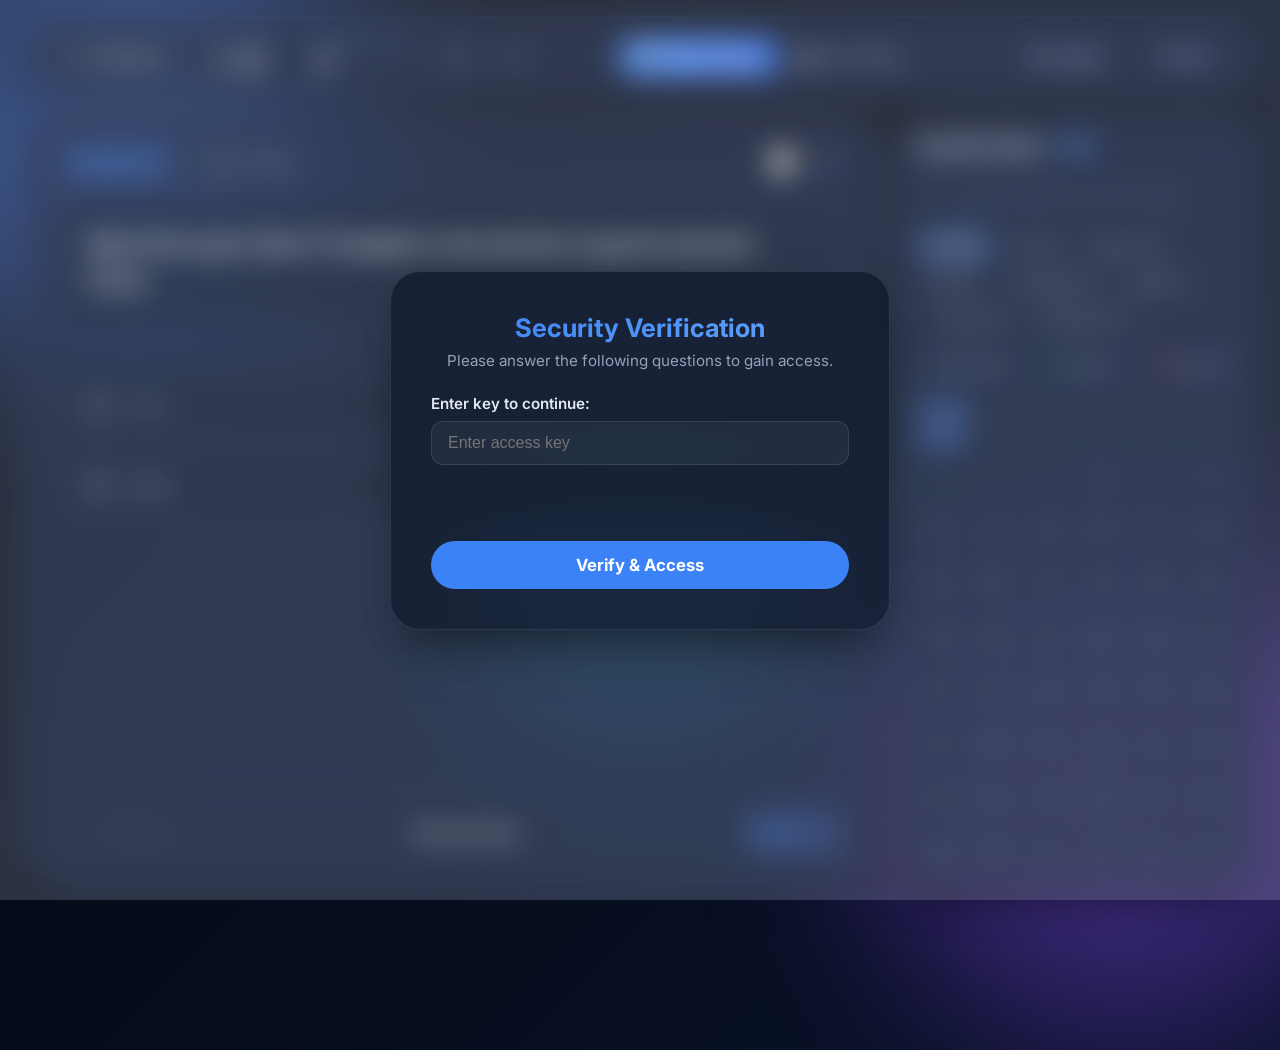
<file: ita301/ita.html>
<!DOCTYPE html>
<html lang="en">

<head>
    <meta charset="UTF-8">
    <meta name="viewport" content="width=device-width, initial-scale=1.0">
    <title>IT Systems Review - Interactive Study Platform</title>
    <!-- Google Fonts: Inter -->
    <link rel="preconnect" href="https://fonts.googleapis.com">
    <link rel="preconnect" href="https://fonts.gstatic.com" crossorigin>
    <link href="https://fonts.googleapis.com/css2?family=Inter:wght@400;500;600;700;800&display=swap" rel="stylesheet">

    <link rel="icon" type="image/jpeg" href="../../assets/img/Logo.jpg" />
    <!-- Stylesheet -->
    <link rel="stylesheet" href="../styles.css">

    <!-- Mobile Responsive & Sidebar Modal CSS -->
    <style>
        body {
            overflow: hidden !important;
            /* Prevent page scroll, use internal scrolling */
        }

        @media (max-width: 900px) {

            /* 1. Header Clean-up */
            .app-header.personalized-header {
                flex-direction: column !important;
                align-items: center !important;
                gap: 16px !important;
                padding: 16px !important;
            }

            .header-left-group {
                width: 100% !important;
                justify-content: center !important;
                flex-wrap: wrap !important;
                gap: 10px !important;
            }

            .header-center-widgets {
                width: 100% !important;
                justify-content: center !important;
            }

            .header-actions {
                display: none !important;
                /* Hide Homepage/Contact on Mobile to save space */
            }

            /* 2. Main Content Focus */
            .workspace-grid {
                grid-template-columns: 1fr !important;
            }

            .question-card {
                width: calc(100% - 24px) !important;
                margin: 0 12px 24px 12px !important;
            }

            .card-footer {
                flex-direction: row !important;
                flex-wrap: wrap !important;
                gap: 12px !important;
            }

            .card-footer button {
                min-height: 44px;
                /* Apple Touch Target */
                flex: 1;
            }

            /* 3. Sidebar Modal */
            aside.sidebar {
                position: fixed !important;
                bottom: 0;
                left: 0;
                width: 100% !important;
                max-height: 85vh;
                margin: 0 !important;
                border-radius: 24px 24px 0 0 !important;
                z-index: 1002 !important;
                transform: translateY(100%);
                opacity: 0;
                transition: all 0.3s cubic-bezier(0.4, 0, 0.2, 1);
                display: flex !important;
            }

            aside.sidebar.modal-active {
                transform: translateY(0);
                opacity: 1;
            }

            .question-grid {
                max-height: 50vh !important;
                grid-template-columns: repeat(auto-fill, minmax(42px, 1fr)) !important;
            }

            /* Show FAB on Mobile */
            .mobile-fab {
                display: flex !important;
            }
        }

        /* Close Button in Sidebar Header */
        .close-modal-btn {
            display: none;
            background: rgba(255, 255, 255, 0.1);
            border: none;
            color: var(--text-primary);
            width: 32px;
            height: 32px;
            border-radius: 50%;
            align-items: center;
            justify-content: center;
            cursor: pointer;
            font-size: 1.2rem;
        }

        @media (max-width: 767px) {
            .close-modal-btn {
                display: flex;
            }
        }

        /* FAB Base Styles (Hidden on Desktop) */
        .mobile-fab {
            display: none;
            position: fixed;
            bottom: 24px;
            right: 20px;
            width: 56px;
            height: 56px;
            border-radius: 50%;
            background: rgba(59, 130, 246, 0.25);
            backdrop-filter: blur(12px);
            -webkit-backdrop-filter: blur(12px);
            border: 1px solid rgba(140, 180, 255, 0.3);
            color: var(--text-primary);
            align-items: center;
            justify-content: center;
            z-index: 1000;
            cursor: pointer;
            box-shadow: 0 8px 32px rgba(0, 0, 0, 0.4);
            transition: transform 0.2s;
        }

        .mobile-fab:active {
            transform: scale(0.92);
        }

        /* Overlay */
        .mobile-overlay {
            position: fixed;
            top: 0;
            left: 0;
            width: 100vw;
            height: 100vh;
            background: rgba(0, 0, 0, 0.6);
            backdrop-filter: blur(4px);
            -webkit-backdrop-filter: blur(4px);
            z-index: 1001;
            opacity: 0;
            pointer-events: none;
            transition: opacity 0.3s;
        }

        .mobile-overlay.active {
            opacity: 1;
            pointer-events: all;
        }
    </style>
</head>

<body class="dark-theme">
    <!-- App Container -->
    <div class="app-container">
        <!-- Background Glass Orbs -->
        <div class="glass-orb orb-1"></div>
        <div class="glass-orb orb-2"></div>
        <div class="glass-orb orb-3"></div>

        <!-- Top Navigation / Header (Gamified Scholar Dashboard) -->
        <header class="app-header glass-panel personalized-header">
            <!-- Left: Back Button, Stats & Feature Actions -->
            <div class="header-left-group" style="display: flex; align-items: center; gap: 14px;">
                <a href="../index.html" class="back-home-btn" title="Return to Course Dashboard">
                    <svg viewBox="0 0 24 24" width="18" height="18" fill="none" stroke="currentColor" stroke-width="2.5"
                        stroke-linecap="round" stroke-linejoin="round">
                        <line x1="19" y1="12" x2="5" y2="12"></line>
                        <polyline points="12 19 5 12 12 5"></polyline>
                    </svg>
                    <span>Dashboard</span>
                </a>

                <div class="stats-pill glass-subpanel">
                    <div class="stat-item">
                        <span class="stat-label">Reviewed</span>
                        <span id="stat-reviewed" class="stat-value">0 / 300</span>
                    </div>
                    <div class="stat-divider"></div>
                    <div class="stat-item">
                        <span class="stat-label">Correct Rate</span>
                        <span id="stat-accuracy" class="stat-value">0%</span>
                    </div>
                </div>

                <button id="reset-progress-btn" class="action-icon-btn" title="Reset All Progress">
                    <svg viewBox="0 0 24 24" fill="none" stroke="currentColor" stroke-width="2" stroke-linecap="round"
                        stroke-linejoin="round">
                        <path d="M3 12a9 9 0 1 0 9-9 9.75 9.75 0 0 0-6.74 2.74L3 8"></path>
                        <path d="M3 3v5h5"></path>
                    </svg>
                </button>

                <button id="theme-toggle-btn" class="action-icon-btn" title="Toggle Theme (Dark/Light)">
                    <svg id="theme-icon-sun" class="theme-icon hidden" viewBox="0 0 24 24" fill="none"
                        stroke="currentColor" stroke-width="2">
                        <circle cx="12" cy="12" r="5"></circle>
                        <line x1="12" y1="1" x2="12" y2="3"></line>
                        <line x1="12" y1="21" x2="12" y2="23"></line>
                        <line x1="4.22" y1="4.22" x2="5.64" y2="5.64"></line>
                        <line x1="18.36" y1="18.36" x2="19.78" y2="19.78"></line>
                        <line x1="1" y1="12" x2="3" y2="12"></line>
                        <line x1="21" y1="12" x2="23" y2="12"></line>
                        <line x1="4.22" y1="19.78" x2="5.64" y2="18.36"></line>
                        <line x1="18.36" y1="5.64" x2="19.78" y2="4.22"></line>
                    </svg>
                    <svg id="theme-icon-moon" class="theme-icon" viewBox="0 0 24 24" fill="none" stroke="currentColor"
                        stroke-width="2">
                        <path d="M21 12.79A9 9 0 1 1 11.21 3 7 7 0 0 0 21 12.79z"></path>
                    </svg>
                </button>
            </div>

            <!-- Center: Mode Selector Pills -->
            <div class="header-center-widgets">
                <div class="mode-selector">
                    <button id="mode-practice-btn" class="mode-pill active">
                        <span class="pill-icon">💡</span> Practice Mode
                    </button>
                    <button id="mode-exam-btn" class="mode-pill">
                        <span class="pill-icon">⏱️</span> Exam Mode
                    </button>
                </div>
            </div>

            <!-- Right: Navigation Links -->
            <div class="header-actions">
                <div style="display: flex; align-items: center; gap: 16px;">
                    <a href="ita.html" class="nav-link-liquid">Homepage</a>
                    <a href="#" id="contact-nav-btn" class="nav-link-liquid">Contact</a>
                </div>
            </div>
        </header>

        <!-- Main Workspace Grid (Main Content on left, Sidebar on right) -->
        <main class="workspace-grid">

            <!-- Main Content Area: Question Display / Exam Panel -->
            <section class="main-content">

                <!-- Question Card -->
                <div id="question-card" class="question-card glass-panel">

                    <!-- Card Header -->
                    <div class="card-header">
                        <div class="card-meta">
                            <span id="question-number-badge" class="number-badge">Question #1</span>
                            <span id="question-type-badge" class="type-badge">TRUE / FALSE</span>
                        </div>
                        <div class="card-actions" style="display: flex; gap: 8px;">
                            <button id="note-toggle-btn" class="note-btn" title="Toggle Note">
                                <span class="note-icon">📝</span>
                            </button>
                            <button id="favorite-toggle-btn" class="favorite-btn" title="Toggle Favorite">
                                <span class="star-icon">☆</span>
                            </button>
                        </div>
                    </div>

                    <!-- Question Body -->
                    <div class="card-body">
                        <h2 id="question-text" class="question-text">Loading question content...</h2>

                        <!-- Interactive Options Container -->
                        <div id="options-container" class="options-container">
                            <!-- Dynamically populated with options (True/False buttons, Multiple Choice options, or Fill in the Blank input) -->
                        </div>

                        <!-- Note Container (Hidden by default) -->
                        <div id="note-container" class="note-container hidden" style="margin-top: 24px;">
                            <textarea id="note-textarea" class="note-input"
                                placeholder="Type your notes here... (Auto-saved)"></textarea>
                        </div>
                    </div>

                    <!-- Feedback Box (Hidden by default) -->
                    <div id="feedback-box" class="feedback-box hidden">
                        <div class="feedback-header">
                            <span id="feedback-status-icon" class="feedback-icon">✓</span>
                            <h3 id="feedback-title" class="feedback-title">Correct!</h3>
                        </div>
                        <p id="feedback-explanation" class="feedback-explanation"></p>
                    </div>

                    <!-- Card Footer Actions -->
                    <div class="card-footer">
                        <div class="footer-left">
                            <button id="prev-question-btn" class="nav-btn">
                                <svg viewBox="0 0 24 24" fill="none" stroke="currentColor" stroke-width="2">
                                    <polyline points="15 18 9 12 15 6"></polyline>
                                </svg>
                                Previous
                            </button>
                        </div>

                        <div class="footer-center">
                            <!-- Practice Mode specific actions -->
                            <div id="practice-actions" class="action-group">
                                <button id="reveal-answer-btn" class="secondary-btn">Reveal Answer</button>
                            </div>
                        </div>

                        <div class="footer-right">
                            <button id="next-question-btn" class="nav-btn primary-nav-btn">
                                Next
                                <svg viewBox="0 0 24 24" fill="none" stroke="currentColor" stroke-width="2">
                                    <polyline points="9 18 15 12 9 6"></polyline>
                                </svg>
                            </button>
                        </div>
                    </div>
                </div>

                <!-- Exam Session Bar (Hidden unless in Exam Mode) -->
                <div id="exam-controls" class="exam-controls glass-panel hidden">
                    <div class="exam-status">
                        <span class="exam-timer">⏱️ Time Remaining: <strong
                                id="exam-timer-display">45:00</strong></span>
                        <span class="exam-progress-text">Answered: <strong id="exam-answered-count">0 /
                                30</strong></span>
                    </div>
                    <button id="submit-exam-btn" class="submit-exam-btn">Submit Exam & View Results</button>
                </div>

                <!-- Exam Results Modal / Card (Hidden by default) -->
                <div id="exam-results-card" class="exam-results-card glass-panel hidden">
                    <div class="results-header">
                        <h2>Exam Session Complete</h2>
                        <div id="exam-score-circle" class="score-circle">
                            <span id="exam-score-percentage">85%</span>
                            <span class="score-subtext">Score</span>
                        </div>
                    </div>
                    <div class="results-breakdown">
                        <div class="breakdown-stat">
                            <span class="stat-label">Total Questions</span>
                            <span id="res-total" class="stat-value">30</span>
                        </div>
                        <div class="breakdown-stat">
                            <span class="stat-label">Correct Answers</span>
                            <span id="res-correct" class="stat-value correct-color">25</span>
                        </div>
                        <div class="breakdown-stat">
                            <span class="stat-label">Incorrect Answers</span>
                            <span id="res-incorrect" class="stat-value incorrect-color">5</span>
                        </div>
                    </div>
                    <div class="results-actions">
                        <button id="review-exam-btn" class="secondary-btn">Review Incorrect Answers</button>
                        <button id="retake-exam-btn" class="primary-btn">Start New Exam</button>
                    </div>
                </div>

            </section>

            <!-- Sidebar: Question Navigation & Filters (On Right side) -->
            <aside class="sidebar glass-panel">
                <div class="sidebar-header">
                    <div style="display: flex; align-items: center; gap: 12px;">
                        <h2>Question Bank</h2>
                        <span id="filtered-count-badge" class="count-badge">300</span>
                    </div>
                    <button id="close-sidebar-btn" class="close-modal-btn" title="Close">✕</button>
                </div>

                <!-- Search Box -->
                <div class="search-box">
                    <svg class="search-icon" viewBox="0 0 24 24" fill="none" stroke="currentColor" stroke-width="2">
                        <circle cx="11" cy="11" r="8"></circle>
                        <line x1="21" y1="21" x2="16.65" y2="16.65"></line>
                    </svg>
                    <input type="text" id="question-search-input" placeholder="Search questions (e.g. PERT, Agile)..."
                        autocomplete="off" autocorrect="off" spellcheck="false">
                    <button id="clear-search-btn" class="clear-search hidden" title="Clear search">×</button>
                </div>

                <!-- Filter Pills -->
                <div class="filter-pills">
                    <button class="filter-pill active" data-filter="all">All <span
                            class="filter-count">300</span></button>
                    <button class="filter-pill" data-filter="true_false">T/F <span
                            class="filter-count">104</span></button>
                    <button class="filter-pill" data-filter="single_choice">Choice <span
                            class="filter-count">120</span></button>
                    <button class="filter-pill" data-filter="fill_blank">Fill <span
                            class="filter-count">76</span></button>
                    <button class="filter-pill star-filter" data-filter="favorites">★ Favorites <span
                            class="filter-count" id="favorite-filter-count">0</span></button>
                    <button class="filter-pill note-filter" data-filter="notes">Notes <span class="filter-count"
                            id="note-filter-count">0</span></button>
                    <button class="filter-pill correct-filter" data-filter="correct">✓ Correct <span
                            class="filter-count">0</span></button>
                    <button class="filter-pill" data-filter="incorrect">✘ Incorrect <span id="incorrect-filter-count"
                            class="filter-count">0</span></button>
                </div>

                <!-- Legend / Status indicator info -->
                <div class="sidebar-legend">
                    <span class="legend-item"><span class="legend-dot status-unanswered"></span> Unanswered</span>
                    <span class="legend-item"><span class="legend-dot status-correct"></span> Correct</span>
                    <span class="legend-item"><span class="legend-dot status-incorrect"></span> Incorrect</span>
                </div>

                <!-- Question Grid Container -->
                <div class="sidebar-grid-scroll">
                    <div id="question-grid" class="question-grid">
                        <!-- 300 Question buttons generated dynamically via JS -->
                        <div class="grid-loading">Loading question bank...</div>
                    </div>
                </div>
            </aside>
        </main>
    </div>

    <!-- Fallback File Selector Modal (For CORS restriction mitigation when opened via file://) -->
    <div id="file-selector-modal" class="modal-overlay hidden">
        <div class="modal-content glass-panel">
            <div class="modal-header">
                <div class="modal-icon">📁</div>
                <h2>Load Question Bank (questions_ita.csv)</h2>
            </div>
            <div class="modal-body">
                <p>Because you opened this application directly from your local file system (`file://`), web browser
                    security policies block automatic loading of `questions_ita.csv`.</p>
                <p>Please select the <strong>questions_ita.csv</strong> file located in this folder to launch the
                    interactive study platform:</p>

                <label for="csv-file-input" class="file-drop-area">
                    <svg viewBox="0 0 24 24" fill="none" stroke="currentColor" stroke-width="2">
                        <path d="M21 15v4a2 2 0 0 1-2 2H5a2 2 0 0 1-2-2v-4"></path>
                        <polyline points="17 8 12 3 7 8"></polyline>
                        <line x1="12" y1="3" x2="12" y2="15"></line>
                    </svg>
                    <span id="file-upload-label">Click or drop questions_ita.csv here</span>
                    <input type="file" id="csv-file-input" accept=".csv" class="file-input">
                </label>
            </div>
            <div class="modal-footer">
                <button id="load-csv-btn" class="primary-btn" disabled>Launch Platform</button>
            </div>
        </div>
    </div>

    <!-- Main Application Logic -->
    <script src="app_ita.js"></script>

    <!-- Strict Authentication Modal -->
    <style>
        .auth-modal-overlay {
            position: fixed;
            inset: 0;
            background: rgba(255, 255, 255, 0.15);
            backdrop-filter: blur(15px);
            -webkit-backdrop-filter: blur(15px);
            z-index: 9999;
            display: flex;
            align-items: center;
            justify-content: center;
            padding: 24px;
            opacity: 0;
            pointer-events: none;
            transition: opacity 0.4s ease;
        }

        .auth-modal-overlay.active {
            opacity: 1;
            pointer-events: auto;
        }

        .auth-modal-content {
            background: rgba(15, 23, 42, 0.7);
            border: 1px solid rgba(255, 255, 255, 0.1);
            box-shadow: 0 25px 50px -12px rgba(0, 0, 0, 0.5);
            border-radius: 30px;
            padding: 40px;
            max-width: 500px;
            width: 100%;
            display: flex;
            flex-direction: column;
            gap: 24px;
            color: #fff;
            transform: translateY(30px) scale(0.95);
            transition: transform 0.4s cubic-bezier(0.175, 0.885, 0.32, 1.275);
            will-change: transform;
        }

        .auth-modal-overlay.active .auth-modal-content {
            transform: translateY(0) scale(1);
        }

        .auth-modal-header h2 {
            font-size: 1.6rem;
            margin-bottom: 8px;
            text-align: center;
            background: linear-gradient(135deg, #3b82f6, #60a5fa);
            -webkit-background-clip: text;
            -webkit-text-fill-color: transparent;
        }

        .auth-modal-header p {
            text-align: center;
            color: #94a3b8;
            font-size: 0.95rem;
        }

        .auth-form-group {
            display: flex;
            flex-direction: column;
            gap: 8px;
        }

        .auth-form-group label {
            font-weight: 600;
            font-size: 0.95rem;
            color: #e2e8f0;
        }

        .auth-input,
        .auth-select {
            background: rgba(255, 255, 255, 0.05);
            border: 1px solid rgba(255, 255, 255, 0.1);
            border-radius: 12px;
            padding: 12px 16px;
            color: #fff;
            font-size: 1rem;
            outline: none;
            transition: all 0.2s;
        }

        .auth-input:focus,
        .auth-select:focus {
            border-color: #3b82f6;
            background: rgba(255, 255, 255, 0.1);
        }

        .auth-select option {
            background: #1e293b;
            color: #fff;
        }

        .auth-error {
            color: #ef4444;
            font-size: 0.9rem;
            text-align: center;
            min-height: 20px;
            font-weight: 600;
        }

        .auth-submit-btn {
            background: #3b82f6;
            color: white;
            border: none;
            border-radius: 30px;
            padding: 14px;
            font-size: 1.05rem;
            font-weight: 700;
            cursor: pointer;
            transition: background 0.2s;
            margin-top: 8px;
        }

        .auth-submit-btn:hover {
            background: #2563eb;
        }

        body.light-theme .auth-modal-content {
            background: rgba(255, 255, 255, 0.85);
            color: #0f172a;
            border-color: rgba(0, 0, 0, 0.1);
        }

        body.light-theme .auth-form-group label {
            color: #334155;
        }

        body.light-theme .auth-input,
        body.light-theme .auth-select {
            background: rgba(0, 0, 0, 0.03);
            border-color: rgba(0, 0, 0, 0.1);
            color: #0f172a;
        }

        /* Contact Modal Specifics */
        .contact-content {
            background: rgba(15, 23, 42, 0.85);
            backdrop-filter: blur(20px);
            align-items: center;
            max-width: 420px;
        }

        .contact-icon-wrapper {
            width: 64px;
            height: 64px;
            background: linear-gradient(135deg, rgba(59, 130, 246, 0.2), rgba(147, 51, 234, 0.2));
            border-radius: 50%;
            display: flex;
            justify-content: center;
            align-items: center;
            margin-bottom: -10px;
            border: 1px solid rgba(255, 255, 255, 0.1);
            box-shadow: 0 8px 32px rgba(59, 130, 246, 0.3);
        }

        .contact-email-box {
            text-align: center;
            margin: 5px 0;
            width: 100%;
            padding: 16px;
            background: rgba(255, 255, 255, 0.03);
            border: 1px solid rgba(255, 255, 255, 0.08);
            border-radius: 16px;
            position: relative;
            overflow: hidden;
        }
        
        .contact-email-text {
            font-size: 1.1rem;
            color: #f8fafc;
            font-weight: 600;
            letter-spacing: 0.5px;
            position: relative;
            z-index: 1;
        }

        .contact-send-btn {
            text-decoration: none;
            display: flex;
            justify-content: center;
            align-items: center;
            gap: 10px;
            width: 100%;
            box-sizing: border-box;
            background: linear-gradient(135deg, #3b82f6, #8b5cf6);
            border: none;
            padding: 16px;
            font-size: 1.05rem;
            box-shadow: 0 4px 15px rgba(59, 130, 246, 0.4);
            transition: all 0.3s ease;
            color: white;
            border-radius: 30px;
            font-weight: 700;
        }

        .contact-send-btn:hover {
            transform: translateY(-2px);
            box-shadow: 0 8px 25px rgba(59, 130, 246, 0.6);
        }

        .contact-close-btn {
            background: transparent;
            border: 1px solid rgba(255, 255, 255, 0.15);
            color: #cbd5e1;
            padding: 14px;
            border-radius: 30px;
            cursor: pointer;
            width: 100%;
            transition: all 0.3s;
            font-weight: 600;
            font-size: 0.95rem;
        }

        .contact-close-btn:hover {
            background: rgba(255, 255, 255, 0.08);
            color: #fff;
        }

        /* Light Theme Overrides for Contact Modal */
        body.light-theme .contact-content {
            background: rgba(255, 255, 255, 0.9);
            box-shadow: 0 25px 50px -12px rgba(0, 0, 0, 0.15);
        }

        body.light-theme .contact-icon-wrapper {
            background: linear-gradient(135deg, rgba(59, 130, 246, 0.1), rgba(147, 51, 234, 0.1));
            border-color: rgba(0, 0, 0, 0.05);
            box-shadow: 0 8px 32px rgba(59, 130, 246, 0.15);
        }

        body.light-theme .contact-email-box {
            background: rgba(0, 0, 0, 0.02);
            border-color: rgba(0, 0, 0, 0.06);
        }

        body.light-theme .contact-email-text {
            color: #0f172a;
        }

        body.light-theme .contact-close-btn {
            border-color: rgba(0, 0, 0, 0.1);
            color: #475569;
        }

        body.light-theme .contact-close-btn:hover {
            background: rgba(0, 0, 0, 0.05);
            color: #0f172a;
        }
    </style>

    <div id="auth-modal" class="auth-modal-overlay">
        <div class="auth-modal-content">
            <div class="auth-modal-header">
                <h2>Security Verification</h2>
                <p>Please answer the following questions to gain access.</p>
            </div>

            <div class="auth-form-group">
                <label>Enter key to continue:</label>
                <input type="password" id="auth-q4" class="auth-input" placeholder="Enter access key"
                    autocomplete="off">
            </div>

            <div id="auth-error-msg" class="auth-error"></div>

            <button id="auth-verify-btn" class="auth-submit-btn">Verify & Access</button>
        </div>
    </div>

    <!-- Contact Modal -->
    <div id="contact-modal" class="auth-modal-overlay">
        <div class="auth-modal-content contact-content">
            <!-- Elegant Icon -->
            <div class="contact-icon-wrapper">
                <svg width="32" height="32" viewBox="0 0 24 24" fill="none" stroke="url(#contactGradient)" stroke-width="2" stroke-linecap="round" stroke-linejoin="round">
                    <defs>
                        <linearGradient id="contactGradient" x1="0%" y1="0%" x2="100%" y2="100%">
                            <stop offset="0%" stop-color="#60a5fa" />
                            <stop offset="100%" stop-color="#c084fc" />
                        </linearGradient>
                    </defs>
                    <path d="M4 4h16c1.1 0 2 .9 2 2v12c0 1.1-.9 2-2 2H4c-1.1 0-2-.9-2-2V6c0-1.1.9-2 2-2z"></path>
                    <polyline points="22,6 12,13 2,6"></polyline>
                </svg>
            </div>

            <div class="auth-modal-header" style="margin-top: 10px;">
                <h2 style="background: linear-gradient(135deg, #60a5fa, #c084fc); -webkit-background-clip: text; -webkit-text-fill-color: transparent;">Get in Touch</h2>
                <p>Have questions, feedback, or need support?<br>Drop me an email!</p>
            </div>
            
            <div class="contact-email-box">
                <!-- Decorative glow inside the email box -->
                <div style="position: absolute; top: -50%; left: -50%; width: 200%; height: 200%; background: radial-gradient(circle, rgba(96,165,250,0.1) 0%, transparent 70%); pointer-events: none;"></div>
                <p class="contact-email-text">tiendungthan0806@gmail.com</p>
            </div>

            <div style="display: flex; flex-direction: column; width: 100%; gap: 12px; margin-top: 10px;">
                <a href="https://mail.google.com/mail/?view=cm&fs=1&to=tiendungthan0806@gmail.com" target="_blank" class="contact-send-btn">
                    <svg width="22" height="22" viewBox="0 0 24 24" fill="none" stroke="currentColor" stroke-width="2" stroke-linecap="round" stroke-linejoin="round"><line x1="22" y1="2" x2="11" y2="13"></line><polygon points="22 2 15 22 11 13 2 9 22 2"></polygon></svg>
                    Send Email via Gmail
                </a>
                
                <button id="close-contact-btn" class="contact-close-btn">Close</button>
            </div>
        </div>
    </div>

    <!-- How to Use Modal -->
    <div id="how-to-use-modal" class="auth-modal-overlay">
        <div class="auth-modal-content contact-content" style="max-width: 500px; text-align: left;">
            <div class="contact-icon-wrapper" style="background: linear-gradient(135deg, rgba(16, 185, 129, 0.2), rgba(59, 130, 246, 0.2)); border-color: rgba(16, 185, 129, 0.3); box-shadow: 0 8px 32px rgba(16, 185, 129, 0.2); margin: 0 auto -10px;">
                <svg width="32" height="32" viewBox="0 0 24 24" fill="none" stroke="url(#howToGradient)" stroke-width="2" stroke-linecap="round" stroke-linejoin="round">
                    <defs>
                        <linearGradient id="howToGradient" x1="0%" y1="0%" x2="100%" y2="100%">
                            <stop offset="0%" stop-color="#34d399" />
                            <stop offset="100%" stop-color="#60a5fa" />
                        </linearGradient>
                    </defs>
                    <circle cx="12" cy="12" r="10"></circle>
                    <path d="M9.09 9a3 3 0 0 1 5.83 1c0 2-3 3-3 3"></path>
                    <line x1="12" y1="17" x2="12.01" y2="17"></line>
                </svg>
            </div>

            <div class="auth-modal-header" style="margin-top: 10px; margin-bottom: 20px; text-align: center;">
                <h2 style="background: linear-gradient(135deg, #34d399, #60a5fa); -webkit-background-clip: text; -webkit-text-fill-color: transparent;">How to Use</h2>
                <p style="margin-top: 8px;">Welcome! Here are some tips to maximize your study sessions.</p>
            </div>
            
            <div style="font-size: 0.95rem; color: var(--text-secondary); line-height: 1.6; margin-bottom: 24px;">
                <ul style="list-style: none; padding: 0; margin: 0; display: flex; flex-direction: column; gap: 12px;">
                    <li style="background: rgba(255,255,255,0.03); padding: 14px; border-radius: 12px; border: 1px solid rgba(255,255,255,0.05);">
                        <strong style="color: #60a5fa; display: block; margin-bottom: 6px; font-size: 1.05rem;">🚀 Two Study Modes</strong>
                        <b>Practice Mode:</b> Review at your own pace, take notes, and check answers instantly.<br>
                        <b style="margin-top: 4px; display: inline-block;">Exam Mode:</b> Take a timed mock exam (30 random questions in 45 mins).
                    </li>
                    <li style="background: rgba(255,255,255,0.03); padding: 14px; border-radius: 12px; border: 1px solid rgba(255,255,255,0.05);">
                        <strong style="color: #34d399; display: block; margin-bottom: 6px; font-size: 1.05rem;">⌨️ Keyboard Shortcuts</strong>
                        <b>Left / Right:</b> Navigate between questions.<br>
                        <b>Up / Down / Enter:</b> Select and confirm options.<br>
                        <b style="margin-top: 4px; display: inline-block;">Spacebar:</b> Instantly reveal the answer (Practice mode).
                    </li>
                    <li style="background: rgba(255,255,255,0.03); padding: 14px; border-radius: 12px; border: 1px solid rgba(255,255,255,0.05);">
                        <strong style="color: #fbbf24; display: block; margin-bottom: 6px; font-size: 1.05rem;">⭐ Favorites & Notes</strong>
                        Star tricky questions and add personal notes. Use the sidebar to filter and review them later.
                    </li>
                </ul>
            </div>

            <div style="display: flex; width: 100%;">
                <button id="close-how-to-use-btn" class="contact-send-btn" style="background: linear-gradient(135deg, #10b981, #3b82f6);">
                    Got it, let's start!
                </button>
            </div>
        </div>
    </div>

    <script>
        document.addEventListener('DOMContentLoaded', () => {
            const authModal = document.getElementById('auth-modal');
            const isAuth = localStorage.getItem('ownerAuth');
            const expiry = localStorage.getItem('ownerAuthExpiry');

            if (isAuth !== 'true' || (expiry && Date.now() > parseInt(expiry))) {
                authModal.classList.add('active');
                document.body.style.overflow = 'hidden';
            }

            const verifyBtn = document.getElementById('auth-verify-btn');
            const errorMsg = document.getElementById('auth-error-msg');

            verifyBtn.addEventListener('click', () => {
                const q4 = document.getElementById('auth-q4').value.trim();

                const isQ4Correct = (q4 === 'se203676' || q4 === 'SE203676');

                if (isQ4Correct) {
                    const expiryTime = Date.now() + (3 * 60 * 60 * 1000);
                    localStorage.setItem('ownerAuthExpiry', expiryTime);
                    localStorage.setItem('ownerAuth', 'true');
                    authModal.classList.remove('active');
                    document.body.style.overflow = ''; // Restore original overflow from CSS
                    
                    const howToModal = document.getElementById('how-to-use-modal');
                    if (howToModal) {
                        howToModal.classList.add('active');
                    }
                } else {
                    localStorage.setItem('ownerAuth', 'false');
                    errorMsg.textContent = 'Verification failed. Please ensure all answers are absolutely correct.';

                    // Add shake effect
                    const content = authModal.querySelector('.auth-modal-content');
                    content.style.transform = 'translateX(-10px)';
                    setTimeout(() => content.style.transform = 'translateX(10px)', 100);
                    setTimeout(() => content.style.transform = 'translateX(-10px)', 200);
                    setTimeout(() => content.style.transform = 'translateX(10px)', 300);
                    setTimeout(() => content.style.transform = 'translateX(0)', 400);
                }
            });

            // Allow Enter key to trigger verification
            const inputs = authModal.querySelectorAll('input, select');
            inputs.forEach(input => {
                input.addEventListener('keypress', (e) => {
                    if (e.key === 'Enter') {
                        verifyBtn.click();
                    }
                });
            });

            // Contact Modal Logic
            const contactBtn = document.getElementById('contact-nav-btn');
            const contactModal = document.getElementById('contact-modal');
            const closeContactBtn = document.getElementById('close-contact-btn');
            
            if (contactBtn && contactModal) {
                contactBtn.addEventListener('click', (e) => {
                    e.preventDefault();
                    contactModal.classList.add('active');
                });
                
                closeContactBtn.addEventListener('click', () => {
                    contactModal.classList.remove('active');
                });
                
                contactModal.addEventListener('click', (e) => {
                    if (e.target === contactModal) {
                        contactModal.classList.remove('active');
                    }
                });
            }

            // How to Use Modal Logic
            const howToModal = document.getElementById('how-to-use-modal');
            const closeHowToBtn = document.getElementById('close-how-to-use-btn');
            
            if (howToModal) {
                // Show if auth is not blocking
                if (isAuth === 'true' && (!expiry || Date.now() <= parseInt(expiry))) {
                    howToModal.classList.add('active');
                }
                
                closeHowToBtn.addEventListener('click', () => {
                    howToModal.classList.remove('active');
                });
                
                howToModal.addEventListener('click', (e) => {
                    if (e.target === howToModal) {
                        howToModal.classList.remove('active');
                    }
                });
            }
        });

        // ==========================================
        // Sidebar Modal Logic for Mobile
        // ==========================================
        const mobileFab = document.getElementById('mobile-sidebar-fab');
        const sidebar = document.querySelector('aside.sidebar');
        const mobileOverlay = document.getElementById('mobile-sidebar-overlay');
        const closeSidebarBtn = document.getElementById('close-sidebar-btn');

        function toggleMobileSidebar() {
            if (window.innerWidth <= 900) {
                sidebar.classList.toggle('modal-active');
                mobileOverlay.classList.toggle('active');
                if (sidebar.classList.contains('modal-active')) {
                    document.body.style.overflow = 'hidden'; // Prevent background scrolling
                } else {
                    document.body.style.overflow = '';
                }
            }
        }

        if (mobileFab && closeSidebarBtn && mobileOverlay) {
            mobileFab.addEventListener('click', toggleMobileSidebar);
            closeSidebarBtn.addEventListener('click', toggleMobileSidebar);
            mobileOverlay.addEventListener('click', toggleMobileSidebar);
        }
    </script>

    <!-- Mobile Sidebar FAB -->
    <button id="mobile-sidebar-fab" class="mobile-fab" title="Open Question Bank">
        <svg viewBox="0 0 24 24" width="24" height="24" fill="none" stroke="currentColor" stroke-width="2"
            stroke-linecap="round" stroke-linejoin="round">
            <line x1="3" y1="12" x2="21" y2="12"></line>
            <line x1="3" y1="6" x2="21" y2="6"></line>
            <line x1="3" y1="18" x2="21" y2="18"></line>
        </svg>
    </button>
    <!-- Overlay for Mobile Sidebar Modal -->
    <div id="mobile-sidebar-overlay" class="mobile-overlay"></div>
</body>

</html>
</file>
<file: styles.css>
/* ==========================================================================
   IT Systems Review - Blue Glassmorphism Design System & Styles
   ========================================================================== */

:root {
  /* Color Tokens - Dark Theme Default (Sleek Apple Glassmorphism) */
  --bg-gradient-start: #060b19;
  --bg-gradient-end: #0a1633;
  --glass-bg: rgba(16, 28, 60, 0.65);
  --glass-bg-hover: rgba(26, 43, 88, 0.75);
  --glass-bg-subpanel: rgba(10, 20, 44, 0.55);
  --glass-border: rgba(99, 140, 255, 0.22);
  --glass-border-highlight: rgba(140, 180, 255, 0.45);
  --glass-shadow: 0 15px 40px rgba(0, 0, 0, 0.45), inset 0 1px 0 rgba(255, 255, 255, 0.12);
  --shadow-glass: 0 15px 40px rgba(0, 0, 0, 0.45), inset 0 1px 0 rgba(255, 255, 255, 0.12);

  /* Typography & Colors */
  --text-primary: #f0f4ff;
  --text-secondary: #a0b4e0;
  --text-muted: #627ab5;

  /* Typography System (Responsive via clamp) */
  --font-h1: clamp(1.3rem, 4vw, 1.8rem);
  --font-h2: clamp(1.1rem, 3.5vw, 1.4rem);
  --font-body: clamp(0.875rem, 2.5vw, 1rem);
  --font-badge: clamp(0.75rem, 2vw, 0.85rem);
  /* Accent Colors & Gradients */
  --accent-primary: #3b82f6;
  --accent-primary-hover: #2563eb;
  --accent-glow: rgba(59, 130, 246, 0.4);
  --accent-secondary: #8b5cf6;
  --accent-gradient: linear-gradient(135deg, #3b82f6, #1d4ed8);
  --accent-gradient-hover: linear-gradient(135deg, #2563eb, #1e40af);
  --star-gold: #f59e0b;

  /* Status Colors */
  --status-correct: #10b981;
  --status-correct-bg: rgba(16, 185, 129, 0.15);
  --status-correct-border: rgba(16, 185, 129, 0.4);
  --status-incorrect: #ef4444;
  --status-incorrect-bg: rgba(239, 68, 68, 0.15);
  --status-incorrect-border: rgba(239, 68, 68, 0.4);
  --status-unanswered: rgba(140, 160, 210, 0.3);

  /* Layout, Radii & Transitions (Apple Design Specs) */
  --glass-blur: 25px;
  --radius-lg: 50px;
  --radius-md: 24px;
  --radius-sm: 14px;
  --border-radius-lg: 50px;
  --border-radius-md: 24px;
  --border-radius-sm: 14px;
  --transition-fast: 0.18s ease-out;
  --transition-medium: 0.28s cubic-bezier(0.4, 0, 0.2, 1);
  --transition-normal: 0.28s cubic-bezier(0.4, 0, 0.2, 1);
}

/* Light Theme Overrides (Apple Light Glass & High Contrast) */
body.light-theme {
  --bg-gradient-start: #f5f7fa;
  --bg-gradient-end: #e4e9f2;
  --glass-bg: rgba(255, 255, 255, 0.85);
  --glass-bg-hover: rgba(255, 255, 255, 0.96);
  --glass-bg-subpanel: rgba(241, 245, 249, 0.82);
  --glass-border: rgba(203, 213, 225, 0.75);
  --glass-border-highlight: rgba(0, 113, 227, 0.55);
  --glass-shadow: 0 15px 35px rgba(15, 23, 42, 0.08), inset 0 1px 0 rgba(255, 255, 255, 0.95);
  --shadow-glass: 0 15px 35px rgba(15, 23, 42, 0.08), inset 0 1px 0 rgba(255, 255, 255, 0.95);

  --text-primary: #0f172a;
  --text-secondary: #334155;
  --text-muted: #64748b;

  --status-unanswered: rgba(148, 163, 184, 0.4);

  /* Apple Signature Blue for Light Mode Buttons & Highlights */
  --accent-primary: #0071e3;
  --accent-primary-hover: #0056b3;
  --accent-glow: rgba(0, 113, 227, 0.35);
  --accent-gradient: linear-gradient(135deg, #0071e3, #0056b3);
  --accent-gradient-hover: linear-gradient(135deg, #0056b3, #003d80);
}

/* Base Reset & Typography */
* {
  box-sizing: border-box;
  margin: 0;
  padding: 0;
}

img {
  max-width: 100%;
  height: auto;
}

html,
body {
  height: 100%;
}

body {
  font-family: 'Inter', -apple-system, BlinkMacSystemFont, sans-serif;
  background: linear-gradient(135deg, var(--bg-gradient-start), var(--bg-gradient-end));
  color: var(--text-primary);
  min-height: 100%;
  min-height: 100vh;
  min-height: 100dvh;
  overflow-x: hidden;
  overflow-y: auto;
  position: relative;
  transition: background var(--transition-normal), color var(--transition-normal);
}

/* Background Glass Orbs with Floating Micro-animations */
.glass-orb {
  position: absolute;
  border-radius: 50%;
  filter: blur(85px);
  pointer-events: none;
  z-index: 0;
  opacity: 0.45;
  animation: float 22s ease-in-out infinite alternate;
}

.orb-1 {
  width: 460px;
  height: 460px;
  background: radial-gradient(circle, #3b82f6, #1d4ed8);
  top: -100px;
  left: -100px;
}

.orb-2 {
  width: 520px;
  height: 520px;
  background: radial-gradient(circle, #8b5cf6, #4c1d95);
  bottom: -150px;
  right: -100px;
  animation-delay: -7s;
}

.orb-3 {
  width: 380px;
  height: 380px;
  background: radial-gradient(circle, #06b6d4, #0284c7);
  top: 40%;
  left: 35%;
  animation-delay: -14s;
}

@keyframes float {
  0% {
    transform: translate(0, 0) scale(1);
  }

  50% {
    transform: translate(45px, -35px) scale(1.08);
  }

  100% {
    transform: translate(-30px, 40px) scale(0.95);
  }
}

/* Glass Panels Base Utility */
.glass-panel {
  background: var(--glass-bg);
  backdrop-filter: blur(16px);
  -webkit-backdrop-filter: blur(16px);
  border: 1px solid var(--glass-border);
  box-shadow: var(--glass-shadow);
  border-radius: var(--border-radius-lg);
  position: relative;
  z-index: 10;
  transition: border-color var(--transition-fast), background var(--transition-normal);
}

.glass-subpanel {
  background: var(--glass-bg-subpanel);
  backdrop-filter: blur(10px);
  border: 1px solid var(--glass-border);
  border-radius: var(--border-radius-md);
}

/* App Container Layout */
.app-container {
  display: flex;
  flex-direction: column;
  height: 100%;
  min-height: 100%;
  padding: 16px 24px;
  gap: 16px;
  max-width: 1760px;
  margin: 0 auto;
  width: 100%;
  box-sizing: border-box;
}

/* ==========================================================================
   Header Styles
   ========================================================================== */
.app-header {
  display: flex;
  align-items: center;
  justify-content: space-between;
  padding: 14px 24px;
  flex-shrink: 0;
}

.header-brand {
  display: flex;
  align-items: center;
  gap: 14px;
}

.brand-icon {
  width: 44px;
  height: 44px;
  border-radius: 12px;
  background: linear-gradient(135deg, var(--accent-primary), var(--accent-secondary));
  display: flex;
  align-items: center;
  justify-content: center;
  color: white;
  box-shadow: 0 6px 20px var(--accent-glow);
}

.brand-icon svg {
  width: 26px;
  height: 26px;
}

.brand-text h1 {
  font-size: 1.35rem;
  font-weight: 800;
  letter-spacing: -0.02em;
  background: linear-gradient(to right, #ffffff, var(--text-secondary));
  -webkit-background-clip: text;
  -webkit-text-fill-color: transparent;
}

body.light-theme .brand-text h1 {
  background: linear-gradient(to right, #0f172a, #334155);
  -webkit-background-clip: text;
  -webkit-text-fill-color: transparent;
}

.brand-text p {
  font-size: 0.8rem;
  color: var(--text-secondary);
  font-weight: 500;
}

/* Mode Selector Pills */
.mode-selector {
  display: flex;
  background: var(--glass-bg-subpanel);
  padding: 4px;
  border-radius: 30px;
  border: 1px solid var(--glass-border);
}

.mode-pill {
  border: none;
  background: transparent;
  color: var(--text-secondary);
  padding: 8px 18px;
  border-radius: 26px;
  font-size: 0.88rem;
  font-weight: 600;
  cursor: pointer;
  display: flex;
  align-items: center;
  gap: 8px;
  transition: all var(--transition-fast);
}

.mode-pill:hover {
  color: var(--text-primary);
}

.mode-pill.active {
  background: linear-gradient(135deg, var(--accent-primary), #2563eb);
  color: white;
  box-shadow: 0 4px 14px var(--accent-glow);
}

.header-actions {
  display: flex;
  align-items: center;
  gap: 14px;
}

.stats-pill {
  display: flex;
  align-items: center;
  padding: 8px 16px;
  gap: 16px;
}

.stat-item {
  display: flex;
  flex-direction: column;
  align-items: flex-start;
}

.stat-label {
  font-size: 0.72rem;
  text-transform: uppercase;
  letter-spacing: 0.05em;
  color: var(--text-muted);
  font-weight: 600;
}

.stat-value {
  font-size: 0.95rem;
  font-weight: 700;
  color: var(--text-primary);
}

.stat-divider {
  width: 1px;
  height: 24px;
  background: var(--glass-border);
}

.action-icon-btn {
  width: 42px;
  height: 42px;
  border-radius: 12px;
  background: var(--glass-bg-subpanel);
  border: 1px solid var(--glass-border);
  color: var(--text-secondary);
  display: flex;
  align-items: center;
  justify-content: center;
  cursor: pointer;
  transition: all var(--transition-fast);
}

.action-icon-btn:hover {
  background: var(--glass-bg-hover);
  color: var(--text-primary);
  border-color: var(--glass-border-highlight);
  transform: translateY(-2px);
}

.action-icon-btn svg {
  width: 20px;
  height: 20px;
}

.hidden {
  display: none !important;
}

/* ==========================================================================
   Workspace Grid & Sidebar
   ========================================================================== */
.workspace-grid {
  display: grid;
  grid-template-columns: 1fr 360px;
  gap: 16px;
  flex: 1;
  min-height: 0;
  /* Allow inner scrolling inside grid */
}

.sidebar {
  display: flex;
  flex-direction: column;
  padding: 20px;
  gap: 16px;
  overflow: hidden;
}

.sidebar-header {
  display: flex;
  align-items: center;
  justify-content: space-between;
}

.sidebar-header h2 {
  font-size: 1.1rem;
  font-weight: 700;
  color: var(--text-primary);
}

.count-badge {
  background: rgba(59, 130, 246, 0.2);
  color: var(--accent-primary);
  padding: 4px 10px;
  border-radius: 20px;
  font-size: 0.8rem;
  font-weight: 700;
  border: 1px solid rgba(59, 130, 246, 0.3);
}

/* Search Box */
.search-box {
  position: relative;
  display: flex;
  align-items: center;
}

.search-icon {
  position: absolute;
  left: 14px;
  width: 18px;
  height: 18px;
  color: var(--text-muted);
  pointer-events: none;
}

.search-box input {
  width: 100%;
  padding: 11px 36px 11px 42px;
  background: var(--glass-bg-subpanel);
  border: 1px solid var(--glass-border);
  border-radius: 12px;
  color: var(--text-primary);
  font-size: 0.88rem;
  outline: none;
  transition: all var(--transition-fast);
}

.search-box input::placeholder {
  color: var(--text-muted);
}

.search-box input:focus {
  border-color: var(--accent-primary);
  box-shadow: 0 0 0 3px rgba(59, 130, 246, 0.2);
}

.clear-search {
  position: absolute;
  right: 12px;
  background: transparent;
  border: none;
  color: var(--text-secondary);
  font-size: 1.3rem;
  cursor: pointer;
  line-height: 1;
}

.clear-search:hover {
  color: var(--text-primary);
}

/* Filter Pills */
.filter-pills {
  display: flex;
  flex-wrap: wrap;
  gap: 6px;
}

.filter-pill {
  background: var(--glass-bg-subpanel);
  border: 1px solid var(--glass-border);
  color: var(--text-secondary);
  padding: 6px 11px;
  border-radius: 8px;
  font-size: 0.78rem;
  font-weight: 600;
  cursor: pointer;
  transition: all var(--transition-fast);
  display: flex;
  align-items: center;
  gap: 5px;
}

.filter-pill:hover {
  background: var(--glass-bg-hover);
  color: var(--text-primary);
}

.filter-pill.active {
  background: rgba(59, 130, 246, 0.25);
  border-color: var(--accent-primary);
  color: var(--text-primary);
}

.filter-count {
  font-size: 0.72rem;
  opacity: 0.8;
  background: rgba(255, 255, 255, 0.1);
  padding: 1px 5px;
  border-radius: 4px;
}

.star-filter.active {
  background: rgba(245, 158, 11, 0.2);
  border-color: var(--star-gold);
  color: var(--star-gold);
}

/* Legend */
.sidebar-legend {
  display: flex;
  align-items: center;
  justify-content: space-between;
  padding: 8px 4px;
  border-top: 1px solid var(--glass-border);
  border-bottom: 1px solid var(--glass-border);
  font-size: 0.75rem;
  color: var(--text-secondary);
}

.legend-item {
  display: flex;
  align-items: center;
  gap: 6px;
}

.legend-dot {
  width: 9px;
  height: 9px;
  border-radius: 50%;
}

.legend-dot.status-unanswered {
  background: var(--status-unanswered);
}

.legend-dot.status-correct {
  background: var(--status-correct);
}

.legend-dot.status-incorrect {
  background: var(--status-incorrect);
}

/* Sidebar Grid Scroll Container & 300 Question Buttons */
.sidebar-grid-scroll {
  flex: 1;
  overflow-y: auto;
  padding-right: 4px;
}

/* Custom Scrollbar */
.sidebar-grid-scroll::-webkit-scrollbar {
  width: 6px;
}

.sidebar-grid-scroll::-webkit-scrollbar-track {
  background: transparent;
}

.sidebar-grid-scroll::-webkit-scrollbar-thumb {
  background: rgba(160, 180, 224, 0.25);
  border-radius: 10px;
}

.sidebar-grid-scroll::-webkit-scrollbar-thumb:hover {
  background: rgba(160, 180, 224, 0.45);
}

.question-grid {
  display: grid;
  grid-template-columns: repeat(auto-fill, minmax(44px, 1fr));
  gap: 8px;
  align-content: flex-start;
}

.grid-loading {
  grid-column: 1 / -1;
  text-align: center;
  padding: 30px;
  color: var(--text-muted);
  font-size: 0.9rem;
}

.grid-btn {
  aspect-ratio: 1;
  border-radius: 10px;
  background: var(--glass-bg-subpanel);
  border: 1px solid var(--glass-border);
  color: var(--text-secondary);
  font-size: 0.85rem;
  font-weight: 600;
  display: flex;
  align-items: center;
  justify-content: center;
  cursor: pointer;
  position: relative;
  transition: all var(--transition-fast);
}

.grid-btn:hover {
  background: var(--glass-bg-hover);
  color: var(--text-primary);
  border-color: var(--glass-border-highlight);
  transform: scale(1.08);
  z-index: 2;
}

.grid-btn.active {
  border: 2px solid var(--accent-primary);
  background: rgba(59, 130, 246, 0.25);
  color: white;
  box-shadow: 0 0 12px var(--accent-glow);
  transform: scale(1.06);
  z-index: 3;
}

.grid-btn.status-correct {
  background: var(--status-correct-bg);
  border-color: var(--status-correct-border);
  color: var(--status-correct);
}

.grid-btn.status-incorrect {
  background: var(--status-incorrect-bg);
  border-color: var(--status-incorrect-border);
}

.grid-btn.is-favorite::before {
  content: '★';
  position: absolute;
  top: -6px;
  right: -6px;
  font-size: 0.8rem;
  color: var(--star-gold);
  background: var(--bg-card);
  border-radius: 50%;
  width: 16px;
  height: 16px;
  display: flex;
  align-items: center;
  justify-content: center;
  box-shadow: 0 2px 4px rgba(0, 0, 0, 0.2);
}

.grid-btn.has-note::after {
  content: '📝';
  position: absolute;
  bottom: -6px;
  left: -6px;
  font-size: 0.75rem;
  background: var(--bg-card);
  border-radius: 50%;
  width: 16px;
  height: 16px;
  display: flex;
  align-items: center;
  justify-content: center;
  box-shadow: 0 2px 4px rgba(0, 0, 0, 0.2);
}

/* ==========================================================================
   Main Content & Question Card
   ========================================================================== */
.main-content {
  display: flex;
  flex-direction: column;
  gap: 16px;
  overflow: hidden;
}

.question-card {
  display: flex;
  flex-direction: column;
  flex: 1;
  padding: 28px 36px;
  overflow-y: auto;
  justify-content: space-between;
}

.card-header {
  display: flex;
  align-items: center;
  justify-content: space-between;
  margin-bottom: 22px;
}

.card-meta {
  display: flex;
  align-items: center;
  gap: 12px;
}

.number-badge {
  background: rgba(59, 130, 246, 0.2);
  color: var(--accent-primary);
  padding: 6px 14px;
  border-radius: 20px;
  font-weight: 700;
  font-size: 0.88rem;
  border: 1px solid rgba(59, 130, 246, 0.35);
}

.type-badge {
  background: var(--glass-bg-subpanel);
  color: var(--text-secondary);
  padding: 6px 14px;
  border-radius: 20px;
  font-size: 0.82rem;
  font-weight: 600;
  border: 1px solid var(--glass-border);
  text-transform: uppercase;
  letter-spacing: 0.05em;
}

.favorite-btn,
.note-btn {
  background: transparent;
  border: none;
  font-size: 1.6rem;
  color: var(--text-muted);
  cursor: pointer;
  transition: all var(--transition-fast);
  padding: 4px;
  display: flex;
  align-items: center;
  justify-content: center;
  border-radius: 50%;
}

.favorite-btn:hover {
  color: var(--star-gold);
  transform: scale(1.15) rotate(15deg);
}

.favorite-btn.active {
  color: var(--star-gold);
}

.note-btn {
  font-size: 1.3rem;
  /* slightly smaller icon */
}

.note-btn:hover {
  color: var(--accent-primary);
  transform: scale(1.15);
}

.note-btn.active {
  color: var(--accent-primary);
}

.card-body {
  flex: 1;
  display: flex;
  flex-direction: column;
  justify-content: flex-start;
  gap: 28px;
  margin-bottom: 24px;
}

.question-text {
  font-size: var(--font-h2);
  line-height: 1.6;
  font-weight: 600;
  margin-bottom: 24px;
  color: var(--text-primary);
  background: var(--glass-bg-subpanel);
  padding: 22px 26px;
  border-radius: 16px;
  border: 1px solid var(--glass-border);
}

/* Note Container */
.note-container {
  margin-bottom: 20px;
  max-height: 200px;
  /* limits expansion */
  opacity: 1;
  overflow: hidden;
  transition: max-height 0.3s ease-in-out, opacity 0.3s ease-in-out, margin 0.3s ease-in-out;
}

.note-container.hidden {
  max-height: 0;
  opacity: 0;
  margin-bottom: 0;
  pointer-events: none;
  display: block !important;
  /* override default hidden class to allow animation */
}

.note-input {
  width: 100%;
  min-height: 80px;
  resize: vertical;
  background: rgba(0, 0, 0, 0.2);
  border: 1px solid var(--glass-border);
  border-radius: var(--radius-sm);
  padding: 12px;
  color: var(--text-primary);
  font-family: inherit;
  font-size: 0.9rem;
  outline: none;
  transition: border-color var(--transition-fast);
}

.note-input:focus {
  border-color: var(--glass-border-highlight);
  background: rgba(0, 0, 0, 0.3);
}

.note-input::placeholder {
  color: var(--text-muted);
}

/* Interactive Options Container */
.options-container {
  display: flex;
  flex-direction: column;
  gap: 14px;
}

.option-item {
  display: flex;
  align-items: center;
  gap: 16px;
  padding: 16px 20px;
  background: var(--glass-bg-subpanel);
  border: 1px solid var(--glass-border);
  border-radius: 14px;
  cursor: pointer;
  transition: all var(--transition-fast);
  color: var(--text-secondary);
  font-size: var(--font-body);
  font-weight: 500;
}

.option-item:hover:not(.disabled) {
  background: var(--glass-bg-hover);
  border-color: var(--glass-border-highlight);
  color: var(--text-primary);
  transform: translateX(4px);
}

.option-item.selected {
  background: rgba(59, 130, 246, 0.2);
  border-color: var(--accent-primary);
  color: var(--text-primary);
  box-shadow: 0 0 16px rgba(59, 130, 246, 0.15);
}

.option-item.status-correct {
  background: var(--status-correct-bg);
  border-color: var(--status-correct);
  color: var(--status-correct);
}

.option-item.status-incorrect {
  background: var(--status-incorrect-bg);
  border-color: var(--status-incorrect);
  color: var(--status-incorrect);
}

.option-item.disabled {
  cursor: default;
  opacity: 0.85;
}

.option-marker {
  width: 32px;
  height: 32px;
  border-radius: 8px;
  background: rgba(255, 255, 255, 0.08);
  display: flex;
  align-items: center;
  justify-content: center;
  font-weight: 700;
  font-size: 0.9rem;
  color: var(--text-secondary);
  flex-shrink: 0;
}

.option-item.selected .option-marker {
  background: var(--accent-primary);
  color: white;
}

.option-item.status-correct .option-marker {
  background: var(--status-correct);
  color: white;
}

.option-item.status-incorrect .option-marker {
  background: var(--status-incorrect);
  color: white;
}

/* Fill in the blank input styling */
.fill-blank-container {
  display: flex;
  flex-direction: column;
  gap: 12px;
}

.fill-blank-input {
  width: 100%;
  padding: 18px 22px;
  background: var(--glass-bg-subpanel);
  border: 2px solid var(--glass-border);
  border-radius: 14px;
  color: var(--text-primary);
  font-size: 1.1rem;
  outline: none;
  transition: all var(--transition-fast);
}

.fill-blank-input:focus {
  border-color: var(--accent-primary);
  box-shadow: 0 0 0 4px rgba(59, 130, 246, 0.2);
}

/* Feedback Box */
.feedback-box {
  padding: 18px 24px;
  border-radius: 14px;
  margin-bottom: 24px;
  border: 1px solid transparent;
  animation: slideInUp 0.3s ease-out;
}

@keyframes slideInUp {
  from {
    opacity: 0;
    transform: translateY(12px);
  }

  to {
    opacity: 1;
    transform: translateY(0);
  }
}

.feedback-box.correct {
  background: var(--status-correct-bg);
  border-color: var(--status-correct);
}

.feedback-box.incorrect {
  background: var(--status-incorrect-bg);
  border-color: var(--status-incorrect);
}

.feedback-header {
  display: flex;
  align-items: center;
  gap: 12px;
  margin-bottom: 8px;
}

.feedback-icon {
  width: 28px;
  height: 28px;
  border-radius: 50%;
  display: flex;
  align-items: center;
  justify-content: center;
  font-weight: 800;
  color: white;
}

.feedback-box.correct .feedback-icon {
  background: var(--status-correct);
}

.feedback-box.incorrect .feedback-icon {
  background: var(--status-incorrect);
}

.feedback-title {
  font-size: 1.1rem;
  font-weight: 700;
}

.feedback-box.correct .feedback-title {
  color: var(--status-correct);
}

.feedback-box.incorrect .feedback-title {
  color: var(--status-incorrect);
}

.feedback-explanation {
  font-size: 0.95rem;
  color: var(--text-primary);
  line-height: 1.5;
}

/* Card Footer Actions */
.card-footer {
  display: flex;
  align-items: center;
  justify-content: space-between;
  padding-top: 20px;
  border-top: 1px solid var(--glass-border);
}

.footer-left,
.footer-right {
  display: flex;
  align-items: center;
}

.action-group {
  display: flex;
  align-items: center;
  gap: 12px;
}

/* Buttons */
button {
  font-family: inherit;
}

.primary-btn {
  background: linear-gradient(135deg, var(--accent-primary), #2563eb);
  color: white;
  border: none;
  padding: 12px 26px;
  border-radius: 12px;
  font-size: 0.95rem;
  font-weight: 600;
  cursor: pointer;
  box-shadow: 0 4px 16px var(--accent-glow);
  transition: all var(--transition-fast);
}

.primary-btn:hover:not(:disabled) {
  transform: translateY(-2px);
  box-shadow: 0 6px 20px rgba(59, 130, 246, 0.55);
}

.primary-btn:disabled {
  opacity: 0.5;
  cursor: not-allowed;
  box-shadow: none;
}

.secondary-btn {
  background: var(--glass-bg-subpanel);
  color: var(--text-primary);
  border: 1px solid var(--glass-border);
  padding: 12px 24px;
  border-radius: 12px;
  font-size: 0.95rem;
  font-weight: 600;
  cursor: pointer;
  transition: all var(--transition-fast);
}

.secondary-btn:hover {
  background: var(--glass-bg-hover);
  border-color: var(--glass-border-highlight);
}

.nav-btn {
  display: flex;
  align-items: center;
  gap: 8px;
  background: var(--glass-bg-subpanel);
  color: var(--text-secondary);
  border: 1px solid var(--glass-border);
  padding: 11px 20px;
  border-radius: 12px;
  font-size: 0.92rem;
  font-weight: 600;
  cursor: pointer;
  transition: all var(--transition-fast);
}

.nav-btn svg {
  width: 18px;
  height: 18px;
}

.nav-btn:hover:not(:disabled) {
  background: var(--glass-bg-hover);
  color: var(--text-primary);
  border-color: var(--glass-border-highlight);
}

.nav-btn:disabled {
  opacity: 0.4;
  cursor: not-allowed;
}

.primary-nav-btn {
  background: rgba(59, 130, 246, 0.2);
  color: var(--accent-primary);
  border-color: rgba(59, 130, 246, 0.4);
}

.primary-nav-btn:hover:not(:disabled) {
  background: var(--accent-primary);
  color: white;
}

/* ==========================================================================
   Exam Mode Controls & Results Card
   ========================================================================== */
.exam-controls {
  display: flex;
  align-items: center;
  justify-content: space-between;
  padding: 16px 28px;
}

.exam-status {
  display: flex;
  align-items: center;
  gap: 28px;
  font-size: 0.98rem;
}

.submit-exam-btn {
  background: linear-gradient(135deg, #10b981, #059669);
  color: white;
  border: none;
  padding: 12px 24px;
  border-radius: 12px;
  font-weight: 700;
  cursor: pointer;
  box-shadow: 0 4px 16px rgba(16, 185, 129, 0.4);
  transition: all var(--transition-fast);
}

.submit-exam-btn:hover {
  transform: translateY(-2px);
  box-shadow: 0 6px 22px rgba(16, 185, 129, 0.6);
}

.exam-results-card {
  padding: 40px;
  display: flex;
  flex-direction: column;
  align-items: center;
  text-align: center;
  gap: 32px;
}

.results-header h2 {
  font-size: 1.8rem;
  margin-bottom: 20px;
}

.score-circle {
  width: 160px;
  height: 160px;
  border-radius: 50%;
  background: radial-gradient(circle, rgba(59, 130, 246, 0.2), transparent);
  border: 6px solid var(--accent-primary);
  display: flex;
  flex-direction: column;
  align-items: center;
  justify-content: center;
  margin: 0 auto;
  box-shadow: 0 0 30px var(--accent-glow);
}

#exam-score-percentage {
  font-size: 2.6rem;
  font-weight: 800;
  color: var(--text-primary);
}

.score-subtext {
  font-size: 0.85rem;
  color: var(--text-secondary);
  text-transform: uppercase;
  letter-spacing: 0.05em;
}

.results-breakdown {
  display: flex;
  gap: 40px;
  padding: 20px 36px;
  background: var(--glass-bg-subpanel);
  border-radius: 16px;
  border: 1px solid var(--glass-border);
}

.breakdown-stat {
  display: flex;
  flex-direction: column;
  gap: 6px;
}

.correct-color {
  color: var(--status-correct);
}

.incorrect-color {
  color: var(--status-incorrect);
}

.results-actions {
  display: flex;
  gap: 16px;
}

/* ==========================================================================
   Fallback File Selector Modal
   ========================================================================== */
.modal-overlay {
  position: fixed;
  inset: 0;
  background: rgba(0, 0, 0, 0.75);
  backdrop-filter: blur(8px);
  z-index: 1000;
  display: flex;
  align-items: center;
  justify-content: center;
  padding: 24px;
}

.modal-content {
  max-width: 540px;
  width: 100%;
  padding: 32px;
  display: flex;
  flex-direction: column;
  gap: 24px;
}

.modal-header {
  display: flex;
  align-items: center;
  gap: 16px;
}

.modal-icon {
  width: 48px;
  height: 48px;
  border-radius: 14px;
  background: rgba(59, 130, 246, 0.2);
  display: flex;
  align-items: center;
  justify-content: center;
  font-size: 1.6rem;
}

.modal-body {
  display: flex;
  flex-direction: column;
  gap: 16px;
  color: var(--text-secondary);
  line-height: 1.6;
}

.modal-body strong {
  color: var(--text-primary);
}

.file-drop-area {
  display: flex;
  flex-direction: column;
  align-items: center;
  justify-content: center;
  gap: 12px;
  padding: 36px 20px;
  background: var(--glass-bg-subpanel);
  border: 2px dashed var(--glass-border-highlight);
  border-radius: 16px;
  cursor: pointer;
  transition: all var(--transition-fast);
  text-align: center;
}

.file-drop-area:hover {
  background: rgba(59, 130, 246, 0.1);
  border-color: var(--accent-primary);
}

.file-drop-area svg {
  width: 38px;
  height: 38px;
  color: var(--accent-primary);
}

.file-input {
  display: none;
}

.modal-footer {
  display: flex;
  justify-content: flex-end;
}

/* ==========================================================================
   Responsive Design (Standardized)
   ========================================================================== */
/* Tablet Layout: 768px to 1024px */
@media (max-width: 1024px) {
  .workspace-grid {
    grid-template-columns: 1fr 260px;
    /* Narrower sidebar on tablet */
  }

  .question-grid {
    grid-template-columns: repeat(auto-fill, minmax(38px, 1fr));
  }

  .personalized-header {
    flex-direction: row;
    align-items: center;
    justify-content: space-between;
    gap: 16px;
    flex-wrap: wrap;
  }


}

/* Smartphone Layout: 320px to 768px */
@media (max-width: 768px) {
  .workspace-grid {
    grid-template-columns: 1fr;
    /* 1 column layout */
  }

  .sidebar {
    max-height: 280px;
    order: 2;
    /* Move sidebar below main content */
  }

  .main-content {
    order: 1;
    /* Main content on top */
  }

  .app-header {
    flex-direction: row;
    align-items: center;
    justify-content: space-between;
    gap: 14px;
  }


}

/* ==========================================================================
   Home Page / Dashboard Styles
   ========================================================================== */
.home-container {
  max-width: 1400px;
  margin: 0 auto;
  padding: 32px 24px 64px 24px;
  display: flex;
  flex-direction: column;
  gap: 40px;
}

.hero-section {
  display: flex;
  flex-direction: column;
  align-items: center;
  text-align: center;
  padding: 48px 32px;
  background: var(--glass-bg);
  backdrop-filter: blur(var(--glass-blur));
  -webkit-backdrop-filter: blur(var(--glass-blur));
  border: 1px solid var(--glass-border);
  border-radius: var(--radius-lg);
  box-shadow: var(--shadow-glass);
  position: relative;
  overflow: hidden;
}

.hero-section::before {
  content: '';
  position: absolute;
  top: -50%;
  left: 50%;
  transform: translateX(-50%);
  width: 600px;
  height: 300px;
  background: radial-gradient(circle, rgba(59, 130, 246, 0.15) 0%, transparent 70%);
  pointer-events: none;
}

.hero-title {
  font-size: clamp(1.8rem, 5vw, 2.2rem);
  font-weight: 800;
  letter-spacing: -0.03em;
  color: var(--text-primary);
  margin-bottom: 12px;
}

.hero-subtitle {
  font-size: clamp(0.9rem, 2vw, 1.05rem);
  color: var(--text-secondary);
  max-width: 640px;
  margin-bottom: 32px;
  line-height: 1.6;
}

/* Centered Search Bar */
.hero-search-container {
  width: 100%;
  max-width: 680px;
  position: relative;
}

.hero-search-input {
  width: 100%;
  padding: 18px 24px 18px 56px;
  font-size: clamp(0.9rem, 2vw, 1.05rem);
  background: var(--glass-bg-subpanel);
  border: 2px solid var(--glass-border);
  border-radius: 30px;
  color: var(--text-primary);
  outline: none;
  box-shadow: 0 10px 30px rgba(0, 0, 0, 0.15);
  transition: all var(--transition-medium);
}

body.light-theme .hero-search-input {
  background: rgba(255, 255, 255, 0.85);
  border-color: rgba(203, 213, 225, 0.8);
  box-shadow: 0 10px 30px rgba(15, 23, 42, 0.06);
}

.hero-search-input::placeholder {
  color: var(--text-muted);
}

.hero-search-input:focus {
  border-color: var(--accent-primary);
  box-shadow: 0 0 0 4px rgba(59, 130, 246, 0.25), 0 15px 40px rgba(0, 0, 0, 0.25);
  background: rgba(10, 22, 51, 0.9);
}

body.light-theme .hero-search-input:focus {
  background: #ffffff;
  border-color: #0071e3;
  box-shadow: 0 0 0 4px rgba(0, 113, 227, 0.2), 0 15px 40px rgba(15, 23, 42, 0.1);
}

.hero-search-icon {
  position: absolute;
  left: 20px;
  top: 50%;
  transform: translateY(-50%);
  width: 22px;
  height: 22px;
  color: var(--text-muted);
  pointer-events: none;
}

/* Course Grid */
.course-grid {
  display: grid;
  grid-template-columns: repeat(4, 1fr);
  gap: 24px;
}

@media (max-width: 1024px) {
  .course-grid {
    grid-template-columns: repeat(2, 1fr);
  }
}

@media (max-width: 768px) {
  .course-grid {
    grid-template-columns: 1fr;
  }
}

.course-card {
  display: flex;
  flex-direction: column;
  justify-content: space-between;
  padding: 38px 34px;
  border-radius: 30px;
  /* 50px border radius as requested */
  background: var(--glass-bg);
  backdrop-filter: blur(var(--glass-blur));
  -webkit-backdrop-filter: blur(var(--glass-blur));
  border: 1px solid var(--glass-border);
  box-shadow: var(--shadow-glass);
  transition: all var(--transition-medium);
  position: relative;
  overflow: hidden;
}

.course-card:hover {
  transform: translateY(-8px) scale(1.01);
  border-color: var(--glass-border-highlight);
  box-shadow: 0 24px 50px rgba(0, 0, 0, 0.22);
}

body.light-theme .course-card:hover {
  box-shadow: 0 24px 50px rgba(15, 23, 42, 0.12);
}

.course-card.active-course {
  border-top: 5px solid var(--accent-primary);
}

.course-card.coming-soon {
  opacity: 0.78;
  border-top: 5px solid var(--text-muted);
}

.course-header {
  display: flex;
  justify-content: space-between;
  align-items: center;
  margin-bottom: 22px;
}

.course-code {
  font-size: 0.88rem;
  font-weight: 800;
  padding: 6px 14px;
  border-radius: 30px;
  letter-spacing: 0.04em;
  background: rgba(59, 130, 246, 0.15);
  color: var(--accent-primary);
  border: 1px solid rgba(59, 130, 246, 0.3);
}

body.light-theme .course-code {
  background: rgba(0, 113, 227, 0.12);
  color: #0066cc;
  border-color: rgba(0, 113, 227, 0.28);
}

.course-card.coming-soon .course-code {
  background: rgba(148, 163, 184, 0.15);
  color: var(--text-secondary);
  border-color: rgba(148, 163, 184, 0.3);
}

.course-status {
  font-size: 0.76rem;
  font-weight: 700;
  text-transform: uppercase;
  letter-spacing: 0.05em;
  padding: 5px 12px;
  border-radius: 30px;
}

.status-active {
  background: rgba(16, 185, 129, 0.15);
  color: #10b981;
  border: 1px solid rgba(16, 185, 129, 0.35);
}

body.light-theme .status-active {
  background: rgba(16, 185, 129, 0.12);
  color: #0d9488;
  border-color: rgba(16, 185, 129, 0.3);
}

.status-soon {
  background: rgba(245, 158, 11, 0.15);
  color: #f59e0b;
  border: 1px solid rgba(245, 158, 11, 0.35);
}

.course-title {
  font-size: var(--font-h1);
  font-weight: 700;
  color: var(--text-primary);
  margin-bottom: 14px;
  line-height: 1.35;
  letter-spacing: -0.02em;
}

.course-desc {
  font-size: var(--font-body);
  color: var(--text-secondary);
  line-height: 1.6;
  margin-bottom: 26px;
  flex-grow: 1;
}

.course-meta-pills {
  display: flex;
  flex-wrap: wrap;
  gap: 8px;
  margin-bottom: 26px;
}

.meta-pill {
  font-size: var(--font-badge);
  font-weight: 600;
  padding: 6px 13px;
  border-radius: 30px;
  background: var(--glass-bg-subpanel);
  color: var(--text-secondary);
  border: 1px solid var(--glass-border);
}

body.light-theme .meta-pill {
  background: #ffffff;
  color: #334155;
  border-color: rgba(203, 213, 225, 0.8);
  box-shadow: 0 2px 4px rgba(15, 23, 42, 0.03);
}

.course-action-btn {
  width: 100%;
  padding: 16px 20px;
  border-radius: 30px;
  font-weight: 700;
  font-size: 0.98rem;
  letter-spacing: -0.01em;
  text-align: center;
  text-decoration: none;
  transition: all var(--transition-medium);
  display: flex;
  align-items: center;
  justify-content: center;
  gap: 10px;
  cursor: pointer;
  border: none;
}

.btn-launch {
  background: var(--accent-gradient);
  color: #ffffff !important;
  box-shadow: 0 6px 18px rgba(59, 130, 246, 0.35);
}

body.light-theme .btn-launch {
  background: linear-gradient(135deg, #0071e3, #0056b3);
  color: #ffffff !important;
  box-shadow: 0 6px 18px rgba(0, 113, 227, 0.35);
}

.btn-launch:hover {
  transform: translateY(-2px);
  box-shadow: 0 10px 25px rgba(59, 130, 246, 0.5);
}

body.light-theme .btn-launch:hover {
  background: linear-gradient(135deg, #0062c4, #004590);
  box-shadow: 0 10px 25px rgba(0, 113, 227, 0.45);
}

.btn-disabled {
  background: var(--glass-bg-subpanel);
  color: var(--text-muted);
  border: 1px solid var(--glass-border);
  cursor: not-allowed;
}

/* ==========================================================================
   Personalized Gamified Scholar Header Styles (Option 1)
   ========================================================================== */
.personalized-header {
  display: flex;
  justify-content: space-between;
  align-items: center;
  gap: 20px;
  flex-wrap: wrap;
}

.user-greeting-box {
  display: flex;
  align-items: center;
  gap: 14px;
}

.user-avatar-ring {
  position: relative;
  width: 48px;
  height: 48px;
  border-radius: 50%;
  padding: 2.5px;
  background: var(--accent-gradient);
  box-shadow: 0 4px 14px rgba(59, 130, 246, 0.35);
  flex-shrink: 0;
}

.user-avatar-ring img {
  width: 100%;
  height: 100%;
  border-radius: 50%;
  object-fit: cover;
  background: var(--bg-secondary);
}

.status-indicator.active {
  position: absolute;
  bottom: 1px;
  right: 1px;
  width: 12px;
  height: 12px;
  background: #10b981;
  border: 2px solid var(--bg-primary);
  border-radius: 50%;
  box-shadow: 0 0 8px rgba(16, 185, 129, 0.8);
}

.greeting-text h2 {
  font-size: 1.15rem;
  font-weight: 700;
  color: var(--text-primary);
  margin: 0 0 4px 0;
  line-height: 1.2;
}

.user-title-row {
  display: flex;
  align-items: center;
  gap: 8px;
  margin-bottom: 4px;
}

.highlight-name {
  color: var(--accent-primary);
}

.user-meta {
  font-size: 0.82rem;
  color: var(--text-secondary);
  margin: 0;
  display: flex;
  align-items: center;
  gap: 6px;
}

.target-badge {
  color: #10b981;
  font-weight: 600;
  background: rgba(16, 185, 129, 0.12);
  padding: 2px 8px;
  border-radius: 6px;
  border: 1px solid rgba(16, 185, 129, 0.25);
}

.streak-mini {
  color: #f59e0b;
  font-weight: 600;
}

/* Center Widgets */
.header-center-widgets {
  display: flex;
  align-items: center;
  gap: 16px;
  flex-wrap: wrap;
}

.streak-pill,
.daily-goal-pill {
  display: flex;
  align-items: center;
  gap: 12px;
  padding: 8px 16px;
  border-radius: 30px;
  font-size: 0.85rem;
}

.streak-flame {
  font-size: 1.4rem;
  filter: drop-shadow(0 0 8px rgba(245, 158, 11, 0.7));
  animation: pulse-flame 2s infinite ease-in-out;
}

@keyframes pulse-flame {

  0%,
  100% {
    transform: scale(1);
  }

  50% {
    transform: scale(1.18);
  }
}

.streak-info,
.goal-info {
  display: flex;
  flex-direction: column;
  line-height: 1.25;
}

.streak-info strong,
.goal-info strong {
  font-size: 0.95rem;
  color: var(--text-primary);
}

.streak-info span,
.goal-info span {
  font-size: 0.75rem;
  color: var(--text-muted);
}

.mini-progress-bar {
  width: 75px;
  height: 6px;
  background: rgba(255, 255, 255, 0.1);
  border-radius: 10px;
  overflow: hidden;
}

body.light-theme .mini-progress-bar {
  background: rgba(0, 0, 0, 0.1);
}

.mini-progress-bar .progress-fill {
  height: 100%;
  background: var(--accent-gradient);
  border-radius: 10px;
  box-shadow: 0 0 8px rgba(59, 130, 246, 0.5);
}

/* Shortcuts & Badges */
.shortcut-pill-btn {
  display: flex;
  align-items: center;
  gap: 6px;
  padding: 8px 14px;
  border-radius: 30px;
  background: rgba(245, 158, 11, 0.15);
  color: #f59e0b;
  border: 1px solid rgba(245, 158, 11, 0.3);
  font-weight: 700;
  font-size: 0.85rem;
  cursor: pointer;
  transition: all var(--transition-fast);
}

.shortcut-pill-btn:hover {
  background: rgba(245, 158, 11, 0.25);
  transform: translateY(-2px);
  box-shadow: 0 4px 12px rgba(245, 158, 11, 0.3);
}

.profile-level-box {
  display: flex;
  align-items: center;
}

.profile-level-badge {
  padding: 6px 12px;
  border-radius: 20px;
  background: linear-gradient(135deg, rgba(139, 92, 246, 0.2), rgba(59, 130, 246, 0.2));
  color: #c4b5fd;
  border: 1px solid rgba(139, 92, 246, 0.4);
  font-weight: 800;
  font-size: 0.82rem;
  letter-spacing: 0.05em;
  box-shadow: 0 0 12px rgba(139, 92, 246, 0.3);
}

.profile-level-badge.mini-level {
  padding: 2px 8px;
  font-size: 0.72rem;
}

body.light-theme .profile-level-badge {
  color: #6d28d9;
  background: linear-gradient(135deg, rgba(139, 92, 246, 0.15), rgba(59, 130, 246, 0.15));
}


/* ==========================================================================
   Header Back Button & Left Group Styling
   ========================================================================== */
.header-left-group {
  display: flex;
  align-items: center;
  gap: 18px;
  flex-wrap: wrap;
}

.back-home-btn {
  display: inline-flex;
  align-items: center;
  gap: 8px;
  padding: 8px 16px;
  border-radius: 30px;
  background: var(--glass-bg-subpanel);
  color: var(--text-primary);
  border: 1px solid var(--glass-border);
  font-weight: 600;
  font-size: 0.86rem;
  text-decoration: none;
  transition: all var(--transition-fast);
  box-shadow: 0 2px 8px rgba(0, 0, 0, 0.12);
}

.back-home-btn:hover {
  background: var(--accent-primary);
  color: #ffffff;
  border-color: var(--accent-primary);
  transform: translateX(-3px);
  box-shadow: 0 4px 14px rgba(59, 130, 246, 0.4);
}

.back-home-btn svg {
  transition: transform var(--transition-fast);
}

.back-home-btn:hover svg {
  transform: translateX(-2px);
}

/* Simple text with liquid glass hover effect */
.nav-link-liquid {
  display: inline-flex;
  align-items: center;
  padding: 8px 18px;
  color: var(--text-secondary);
  font-weight: 600;
  font-size: 0.95rem;
  text-decoration: none;
  border-radius: 30px;
  transition: all 0.4s cubic-bezier(0.4, 0, 0.2, 1);
  position: relative;
  overflow: hidden;
  z-index: 1;
  background: transparent;
}

.nav-link-liquid::before {
  content: '';
  position: absolute;
  top: 0;
  left: 0;
  width: 100%;
  height: 100%;
  background: var(--glass-bg-subpanel);
  backdrop-filter: blur(8px);
  -webkit-backdrop-filter: blur(8px);
  border-radius: 30px;
  z-index: -1;
  opacity: 0;
  transform: scale(0.85);
  transition: all 0.4s cubic-bezier(0.4, 0, 0.2, 1);
  border: 1px solid var(--glass-border);
}

.nav-link-liquid:hover {
  color: var(--text-primary);
}

.nav-link-liquid:hover::before {
  opacity: 1;
  transform: scale(1);
  box-shadow: 0 4px 15px rgba(0, 0, 0, 0.15);
}

body.light-theme .nav-link-liquid:hover::before {
  background: rgba(255, 255, 255, 0.6);
  border: 1px solid rgba(0, 0, 0, 0.05);
}
</file>
